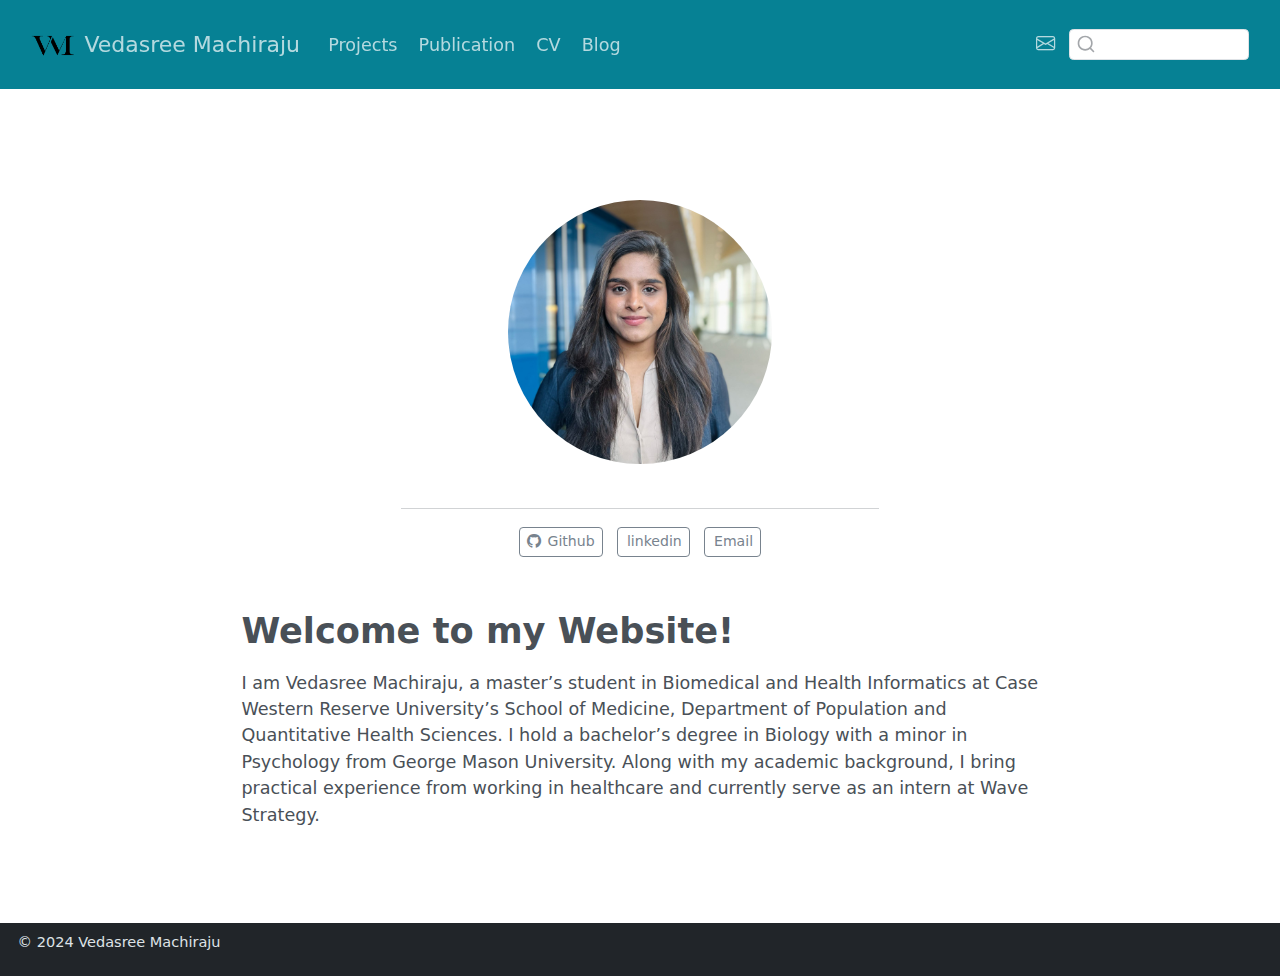
<file: docs/index.html>
<!DOCTYPE html>
<html xmlns="http://www.w3.org/1999/xhtml" lang="en" xml:lang="en"><head>

<meta charset="utf-8">
<meta name="generator" content="quarto-1.5.57">

<meta name="viewport" content="width=device-width, initial-scale=1.0, user-scalable=yes">


<title>Vedasree Machiraju</title>
<style>
code{white-space: pre-wrap;}
span.smallcaps{font-variant: small-caps;}
div.columns{display: flex; gap: min(4vw, 1.5em);}
div.column{flex: auto; overflow-x: auto;}
div.hanging-indent{margin-left: 1.5em; text-indent: -1.5em;}
ul.task-list{list-style: none;}
ul.task-list li input[type="checkbox"] {
  width: 0.8em;
  margin: 0 0.8em 0.2em -1em; /* quarto-specific, see https://github.com/quarto-dev/quarto-cli/issues/4556 */ 
  vertical-align: middle;
}
</style>


<script src="site_libs/quarto-nav/quarto-nav.js"></script>
<script src="site_libs/clipboard/clipboard.min.js"></script>
<script src="site_libs/quarto-search/autocomplete.umd.js"></script>
<script src="site_libs/quarto-search/fuse.min.js"></script>
<script src="site_libs/quarto-search/quarto-search.js"></script>
<meta name="quarto:offset" content="./">
<link href="./img/logo.png" rel="icon" type="image/png">
<script src="site_libs/quarto-html/quarto.js"></script>
<script src="site_libs/quarto-html/popper.min.js"></script>
<script src="site_libs/quarto-html/tippy.umd.min.js"></script>
<link href="site_libs/quarto-html/tippy.css" rel="stylesheet">
<link href="site_libs/quarto-html/quarto-syntax-highlighting.css" rel="stylesheet" id="quarto-text-highlighting-styles">
<script src="site_libs/bootstrap/bootstrap.min.js"></script>
<link href="site_libs/bootstrap/bootstrap-icons.css" rel="stylesheet">
<link href="site_libs/bootstrap/bootstrap.min.css" rel="stylesheet" id="quarto-bootstrap" data-mode="light">
<script id="quarto-search-options" type="application/json">{
  "location": "navbar",
  "copy-button": false,
  "collapse-after": 3,
  "panel-placement": "end",
  "type": "textbox",
  "limit": 50,
  "keyboard-shortcut": [
    "f",
    "/",
    "s"
  ],
  "language": {
    "search-no-results-text": "No results",
    "search-matching-documents-text": "matching documents",
    "search-copy-link-title": "Copy link to search",
    "search-hide-matches-text": "Hide additional matches",
    "search-more-match-text": "more match in this document",
    "search-more-matches-text": "more matches in this document",
    "search-clear-button-title": "Clear",
    "search-text-placeholder": "",
    "search-detached-cancel-button-title": "Cancel",
    "search-submit-button-title": "Submit",
    "search-label": "Search"
  }
}</script>


</head>

<body class="nav-fixed fullcontent">

<div id="quarto-search-results"></div>
  <header id="quarto-header" class="headroom fixed-top">
    <nav class="navbar navbar-expand-lg " data-bs-theme="dark">
      <div class="navbar-container container-fluid">
      <div class="navbar-brand-container mx-auto">
    <a href="./index.html" class="navbar-brand navbar-brand-logo">
    <img src="./img/logo.png" alt="" class="navbar-logo">
    </a>
    <a class="navbar-brand" href="./index.html">
    <span class="navbar-title">Vedasree Machiraju</span>
    </a>
  </div>
            <div id="quarto-search" class="" title="Search"></div>
          <button class="navbar-toggler" type="button" data-bs-toggle="collapse" data-bs-target="#navbarCollapse" aria-controls="navbarCollapse" role="menu" aria-expanded="false" aria-label="Toggle navigation" onclick="if (window.quartoToggleHeadroom) { window.quartoToggleHeadroom(); }">
  <span class="navbar-toggler-icon"></span>
</button>
          <div class="collapse navbar-collapse" id="navbarCollapse">
            <ul class="navbar-nav navbar-nav-scroll me-auto">
  <li class="nav-item">
    <a class="nav-link" href="./projects/index.html"> 
<span class="menu-text">Projects</span></a>
  </li>  
  <li class="nav-item">
    <a class="nav-link" href="./Publication/index.html"> 
<span class="menu-text">Publication</span></a>
  </li>  
  <li class="nav-item">
    <a class="nav-link" href="./cv/index.html"> 
<span class="menu-text">CV</span></a>
  </li>  
  <li class="nav-item">
    <a class="nav-link" href="./blog/index.html"> 
<span class="menu-text">Blog</span></a>
  </li>  
</ul>
            <ul class="navbar-nav navbar-nav-scroll ms-auto">
  <li class="nav-item compact">
    <a class="nav-link" href="https://github.com/vmachira"> <i class="bi bi-Github" role="img">
</i> 
<span class="menu-text"></span></a>
  </li>  
  <li class="nav-item compact">
    <a class="nav-link" href="https://www.linkedin.com/in/vedasree/"> <i class="bi bi-Linkedin" role="img">
</i> 
<span class="menu-text"></span></a>
  </li>  
  <li class="nav-item compact">
    <a class="nav-link" href="mailto:Vedasreemachiraju28@gmail.com"> <i class="bi bi-envelope" role="img" aria-label="email">
</i> 
<span class="menu-text"></span></a>
  </li>  
</ul>
          </div> <!-- /navcollapse -->
            <div class="quarto-navbar-tools">
</div>
      </div> <!-- /container-fluid -->
    </nav>
</header>
<!-- content -->
<div id="quarto-content" class="quarto-container page-columns page-rows-contents page-layout-article page-navbar">
<!-- sidebar -->
<!-- margin-sidebar -->
    
<!-- main -->
<main class="content" id="quarto-document-content">




<div class="quarto-about-jolla">
  <img src="img/Image.jpeg" class="about-image
  round " style="height: 15em; width: 15em;">
 <div id="about-block">
</div> 
  <hr class="about-sep">
   <div class="about-links">
  <a href="https://github.com/vmachira" class="about-link" rel="" target="">
    <i class="bi bi-github"></i>
     <span class="about-link-text">Github</span>
  </a>
  <a href="https://www.linkedin.com/in/vedasree/" class="about-link" rel="" target="">
    <i class="bi bi-Linkedin"></i>
     <span class="about-link-text">linkedin</span>
  </a>
  <a href="mailto:Vedasreemachiraju28@gmail.com" class="about-link" rel="" target="">
    <i class="bi bi-Envelop"></i>
     <span class="about-link-text">Email</span>
  </a>
</div>
</div>

<section id="welcome-to-my-website" class="level1">
<h1>Welcome to my Website!</h1>
<p>I am Vedasree Machiraju, a master’s student in Biomedical and Health Informatics at Case Western Reserve University’s School of Medicine, Department of Population and Quantitative Health Sciences. I hold a bachelor’s degree in Biology with a minor in Psychology from George Mason University. Along with my academic background, I bring practical experience from working in healthcare and currently serve as an intern at Wave Strategy.</p>



</section>

</main> <!-- /main -->
<script id="quarto-html-after-body" type="application/javascript">
window.document.addEventListener("DOMContentLoaded", function (event) {
  const toggleBodyColorMode = (bsSheetEl) => {
    const mode = bsSheetEl.getAttribute("data-mode");
    const bodyEl = window.document.querySelector("body");
    if (mode === "dark") {
      bodyEl.classList.add("quarto-dark");
      bodyEl.classList.remove("quarto-light");
    } else {
      bodyEl.classList.add("quarto-light");
      bodyEl.classList.remove("quarto-dark");
    }
  }
  const toggleBodyColorPrimary = () => {
    const bsSheetEl = window.document.querySelector("link#quarto-bootstrap");
    if (bsSheetEl) {
      toggleBodyColorMode(bsSheetEl);
    }
  }
  toggleBodyColorPrimary();  
  const isCodeAnnotation = (el) => {
    for (const clz of el.classList) {
      if (clz.startsWith('code-annotation-')) {                     
        return true;
      }
    }
    return false;
  }
  const onCopySuccess = function(e) {
    // button target
    const button = e.trigger;
    // don't keep focus
    button.blur();
    // flash "checked"
    button.classList.add('code-copy-button-checked');
    var currentTitle = button.getAttribute("title");
    button.setAttribute("title", "Copied!");
    let tooltip;
    if (window.bootstrap) {
      button.setAttribute("data-bs-toggle", "tooltip");
      button.setAttribute("data-bs-placement", "left");
      button.setAttribute("data-bs-title", "Copied!");
      tooltip = new bootstrap.Tooltip(button, 
        { trigger: "manual", 
          customClass: "code-copy-button-tooltip",
          offset: [0, -8]});
      tooltip.show();    
    }
    setTimeout(function() {
      if (tooltip) {
        tooltip.hide();
        button.removeAttribute("data-bs-title");
        button.removeAttribute("data-bs-toggle");
        button.removeAttribute("data-bs-placement");
      }
      button.setAttribute("title", currentTitle);
      button.classList.remove('code-copy-button-checked');
    }, 1000);
    // clear code selection
    e.clearSelection();
  }
  const getTextToCopy = function(trigger) {
      const codeEl = trigger.previousElementSibling.cloneNode(true);
      for (const childEl of codeEl.children) {
        if (isCodeAnnotation(childEl)) {
          childEl.remove();
        }
      }
      return codeEl.innerText;
  }
  const clipboard = new window.ClipboardJS('.code-copy-button:not([data-in-quarto-modal])', {
    text: getTextToCopy
  });
  clipboard.on('success', onCopySuccess);
  if (window.document.getElementById('quarto-embedded-source-code-modal')) {
    // For code content inside modals, clipBoardJS needs to be initialized with a container option
    // TODO: Check when it could be a function (https://github.com/zenorocha/clipboard.js/issues/860)
    const clipboardModal = new window.ClipboardJS('.code-copy-button[data-in-quarto-modal]', {
      text: getTextToCopy,
      container: window.document.getElementById('quarto-embedded-source-code-modal')
    });
    clipboardModal.on('success', onCopySuccess);
  }
    var localhostRegex = new RegExp(/^(?:http|https):\/\/localhost\:?[0-9]*\//);
    var mailtoRegex = new RegExp(/^mailto:/);
      var filterRegex = new RegExp('/' + window.location.host + '/');
    var isInternal = (href) => {
        return filterRegex.test(href) || localhostRegex.test(href) || mailtoRegex.test(href);
    }
    // Inspect non-navigation links and adorn them if external
 	var links = window.document.querySelectorAll('a[href]:not(.nav-link):not(.navbar-brand):not(.toc-action):not(.sidebar-link):not(.sidebar-item-toggle):not(.pagination-link):not(.no-external):not([aria-hidden]):not(.dropdown-item):not(.quarto-navigation-tool):not(.about-link)');
    for (var i=0; i<links.length; i++) {
      const link = links[i];
      if (!isInternal(link.href)) {
        // undo the damage that might have been done by quarto-nav.js in the case of
        // links that we want to consider external
        if (link.dataset.originalHref !== undefined) {
          link.href = link.dataset.originalHref;
        }
      }
    }
  function tippyHover(el, contentFn, onTriggerFn, onUntriggerFn) {
    const config = {
      allowHTML: true,
      maxWidth: 500,
      delay: 100,
      arrow: false,
      appendTo: function(el) {
          return el.parentElement;
      },
      interactive: true,
      interactiveBorder: 10,
      theme: 'quarto',
      placement: 'bottom-start',
    };
    if (contentFn) {
      config.content = contentFn;
    }
    if (onTriggerFn) {
      config.onTrigger = onTriggerFn;
    }
    if (onUntriggerFn) {
      config.onUntrigger = onUntriggerFn;
    }
    window.tippy(el, config); 
  }
  const noterefs = window.document.querySelectorAll('a[role="doc-noteref"]');
  for (var i=0; i<noterefs.length; i++) {
    const ref = noterefs[i];
    tippyHover(ref, function() {
      // use id or data attribute instead here
      let href = ref.getAttribute('data-footnote-href') || ref.getAttribute('href');
      try { href = new URL(href).hash; } catch {}
      const id = href.replace(/^#\/?/, "");
      const note = window.document.getElementById(id);
      if (note) {
        return note.innerHTML;
      } else {
        return "";
      }
    });
  }
  const xrefs = window.document.querySelectorAll('a.quarto-xref');
  const processXRef = (id, note) => {
    // Strip column container classes
    const stripColumnClz = (el) => {
      el.classList.remove("page-full", "page-columns");
      if (el.children) {
        for (const child of el.children) {
          stripColumnClz(child);
        }
      }
    }
    stripColumnClz(note)
    if (id === null || id.startsWith('sec-')) {
      // Special case sections, only their first couple elements
      const container = document.createElement("div");
      if (note.children && note.children.length > 2) {
        container.appendChild(note.children[0].cloneNode(true));
        for (let i = 1; i < note.children.length; i++) {
          const child = note.children[i];
          if (child.tagName === "P" && child.innerText === "") {
            continue;
          } else {
            container.appendChild(child.cloneNode(true));
            break;
          }
        }
        if (window.Quarto?.typesetMath) {
          window.Quarto.typesetMath(container);
        }
        return container.innerHTML
      } else {
        if (window.Quarto?.typesetMath) {
          window.Quarto.typesetMath(note);
        }
        return note.innerHTML;
      }
    } else {
      // Remove any anchor links if they are present
      const anchorLink = note.querySelector('a.anchorjs-link');
      if (anchorLink) {
        anchorLink.remove();
      }
      if (window.Quarto?.typesetMath) {
        window.Quarto.typesetMath(note);
      }
      // TODO in 1.5, we should make sure this works without a callout special case
      if (note.classList.contains("callout")) {
        return note.outerHTML;
      } else {
        return note.innerHTML;
      }
    }
  }
  for (var i=0; i<xrefs.length; i++) {
    const xref = xrefs[i];
    tippyHover(xref, undefined, function(instance) {
      instance.disable();
      let url = xref.getAttribute('href');
      let hash = undefined; 
      if (url.startsWith('#')) {
        hash = url;
      } else {
        try { hash = new URL(url).hash; } catch {}
      }
      if (hash) {
        const id = hash.replace(/^#\/?/, "");
        const note = window.document.getElementById(id);
        if (note !== null) {
          try {
            const html = processXRef(id, note.cloneNode(true));
            instance.setContent(html);
          } finally {
            instance.enable();
            instance.show();
          }
        } else {
          // See if we can fetch this
          fetch(url.split('#')[0])
          .then(res => res.text())
          .then(html => {
            const parser = new DOMParser();
            const htmlDoc = parser.parseFromString(html, "text/html");
            const note = htmlDoc.getElementById(id);
            if (note !== null) {
              const html = processXRef(id, note);
              instance.setContent(html);
            } 
          }).finally(() => {
            instance.enable();
            instance.show();
          });
        }
      } else {
        // See if we can fetch a full url (with no hash to target)
        // This is a special case and we should probably do some content thinning / targeting
        fetch(url)
        .then(res => res.text())
        .then(html => {
          const parser = new DOMParser();
          const htmlDoc = parser.parseFromString(html, "text/html");
          const note = htmlDoc.querySelector('main.content');
          if (note !== null) {
            // This should only happen for chapter cross references
            // (since there is no id in the URL)
            // remove the first header
            if (note.children.length > 0 && note.children[0].tagName === "HEADER") {
              note.children[0].remove();
            }
            const html = processXRef(null, note);
            instance.setContent(html);
          } 
        }).finally(() => {
          instance.enable();
          instance.show();
        });
      }
    }, function(instance) {
    });
  }
      let selectedAnnoteEl;
      const selectorForAnnotation = ( cell, annotation) => {
        let cellAttr = 'data-code-cell="' + cell + '"';
        let lineAttr = 'data-code-annotation="' +  annotation + '"';
        const selector = 'span[' + cellAttr + '][' + lineAttr + ']';
        return selector;
      }
      const selectCodeLines = (annoteEl) => {
        const doc = window.document;
        const targetCell = annoteEl.getAttribute("data-target-cell");
        const targetAnnotation = annoteEl.getAttribute("data-target-annotation");
        const annoteSpan = window.document.querySelector(selectorForAnnotation(targetCell, targetAnnotation));
        const lines = annoteSpan.getAttribute("data-code-lines").split(",");
        const lineIds = lines.map((line) => {
          return targetCell + "-" + line;
        })
        let top = null;
        let height = null;
        let parent = null;
        if (lineIds.length > 0) {
            //compute the position of the single el (top and bottom and make a div)
            const el = window.document.getElementById(lineIds[0]);
            top = el.offsetTop;
            height = el.offsetHeight;
            parent = el.parentElement.parentElement;
          if (lineIds.length > 1) {
            const lastEl = window.document.getElementById(lineIds[lineIds.length - 1]);
            const bottom = lastEl.offsetTop + lastEl.offsetHeight;
            height = bottom - top;
          }
          if (top !== null && height !== null && parent !== null) {
            // cook up a div (if necessary) and position it 
            let div = window.document.getElementById("code-annotation-line-highlight");
            if (div === null) {
              div = window.document.createElement("div");
              div.setAttribute("id", "code-annotation-line-highlight");
              div.style.position = 'absolute';
              parent.appendChild(div);
            }
            div.style.top = top - 2 + "px";
            div.style.height = height + 4 + "px";
            div.style.left = 0;
            let gutterDiv = window.document.getElementById("code-annotation-line-highlight-gutter");
            if (gutterDiv === null) {
              gutterDiv = window.document.createElement("div");
              gutterDiv.setAttribute("id", "code-annotation-line-highlight-gutter");
              gutterDiv.style.position = 'absolute';
              const codeCell = window.document.getElementById(targetCell);
              const gutter = codeCell.querySelector('.code-annotation-gutter');
              gutter.appendChild(gutterDiv);
            }
            gutterDiv.style.top = top - 2 + "px";
            gutterDiv.style.height = height + 4 + "px";
          }
          selectedAnnoteEl = annoteEl;
        }
      };
      const unselectCodeLines = () => {
        const elementsIds = ["code-annotation-line-highlight", "code-annotation-line-highlight-gutter"];
        elementsIds.forEach((elId) => {
          const div = window.document.getElementById(elId);
          if (div) {
            div.remove();
          }
        });
        selectedAnnoteEl = undefined;
      };
        // Handle positioning of the toggle
    window.addEventListener(
      "resize",
      throttle(() => {
        elRect = undefined;
        if (selectedAnnoteEl) {
          selectCodeLines(selectedAnnoteEl);
        }
      }, 10)
    );
    function throttle(fn, ms) {
    let throttle = false;
    let timer;
      return (...args) => {
        if(!throttle) { // first call gets through
            fn.apply(this, args);
            throttle = true;
        } else { // all the others get throttled
            if(timer) clearTimeout(timer); // cancel #2
            timer = setTimeout(() => {
              fn.apply(this, args);
              timer = throttle = false;
            }, ms);
        }
      };
    }
      // Attach click handler to the DT
      const annoteDls = window.document.querySelectorAll('dt[data-target-cell]');
      for (const annoteDlNode of annoteDls) {
        annoteDlNode.addEventListener('click', (event) => {
          const clickedEl = event.target;
          if (clickedEl !== selectedAnnoteEl) {
            unselectCodeLines();
            const activeEl = window.document.querySelector('dt[data-target-cell].code-annotation-active');
            if (activeEl) {
              activeEl.classList.remove('code-annotation-active');
            }
            selectCodeLines(clickedEl);
            clickedEl.classList.add('code-annotation-active');
          } else {
            // Unselect the line
            unselectCodeLines();
            clickedEl.classList.remove('code-annotation-active');
          }
        });
      }
  const findCites = (el) => {
    const parentEl = el.parentElement;
    if (parentEl) {
      const cites = parentEl.dataset.cites;
      if (cites) {
        return {
          el,
          cites: cites.split(' ')
        };
      } else {
        return findCites(el.parentElement)
      }
    } else {
      return undefined;
    }
  };
  var bibliorefs = window.document.querySelectorAll('a[role="doc-biblioref"]');
  for (var i=0; i<bibliorefs.length; i++) {
    const ref = bibliorefs[i];
    const citeInfo = findCites(ref);
    if (citeInfo) {
      tippyHover(citeInfo.el, function() {
        var popup = window.document.createElement('div');
        citeInfo.cites.forEach(function(cite) {
          var citeDiv = window.document.createElement('div');
          citeDiv.classList.add('hanging-indent');
          citeDiv.classList.add('csl-entry');
          var biblioDiv = window.document.getElementById('ref-' + cite);
          if (biblioDiv) {
            citeDiv.innerHTML = biblioDiv.innerHTML;
          }
          popup.appendChild(citeDiv);
        });
        return popup.innerHTML;
      });
    }
  }
});
</script>
</div> <!-- /content -->
<footer class="footer">
  <div class="nav-footer">
    <div class="nav-footer-left">
<p><span class="faux-block">© 2024 Vedasree Machiraju </span></p>
</div>   
    <div class="nav-footer-center">
<p><span class="faux-block"><a href="https://www.marvinschmitt.com/blog/website-tutorial-quarto/"></a></span></p>
</div>
    <div class="nav-footer-right">
<p><span class="faux-block"><a href="https://github.com/marvinschmitt/quarto-website-template/"></a></span></p>
</div>
  </div>
</footer>




</body></html>
</file>
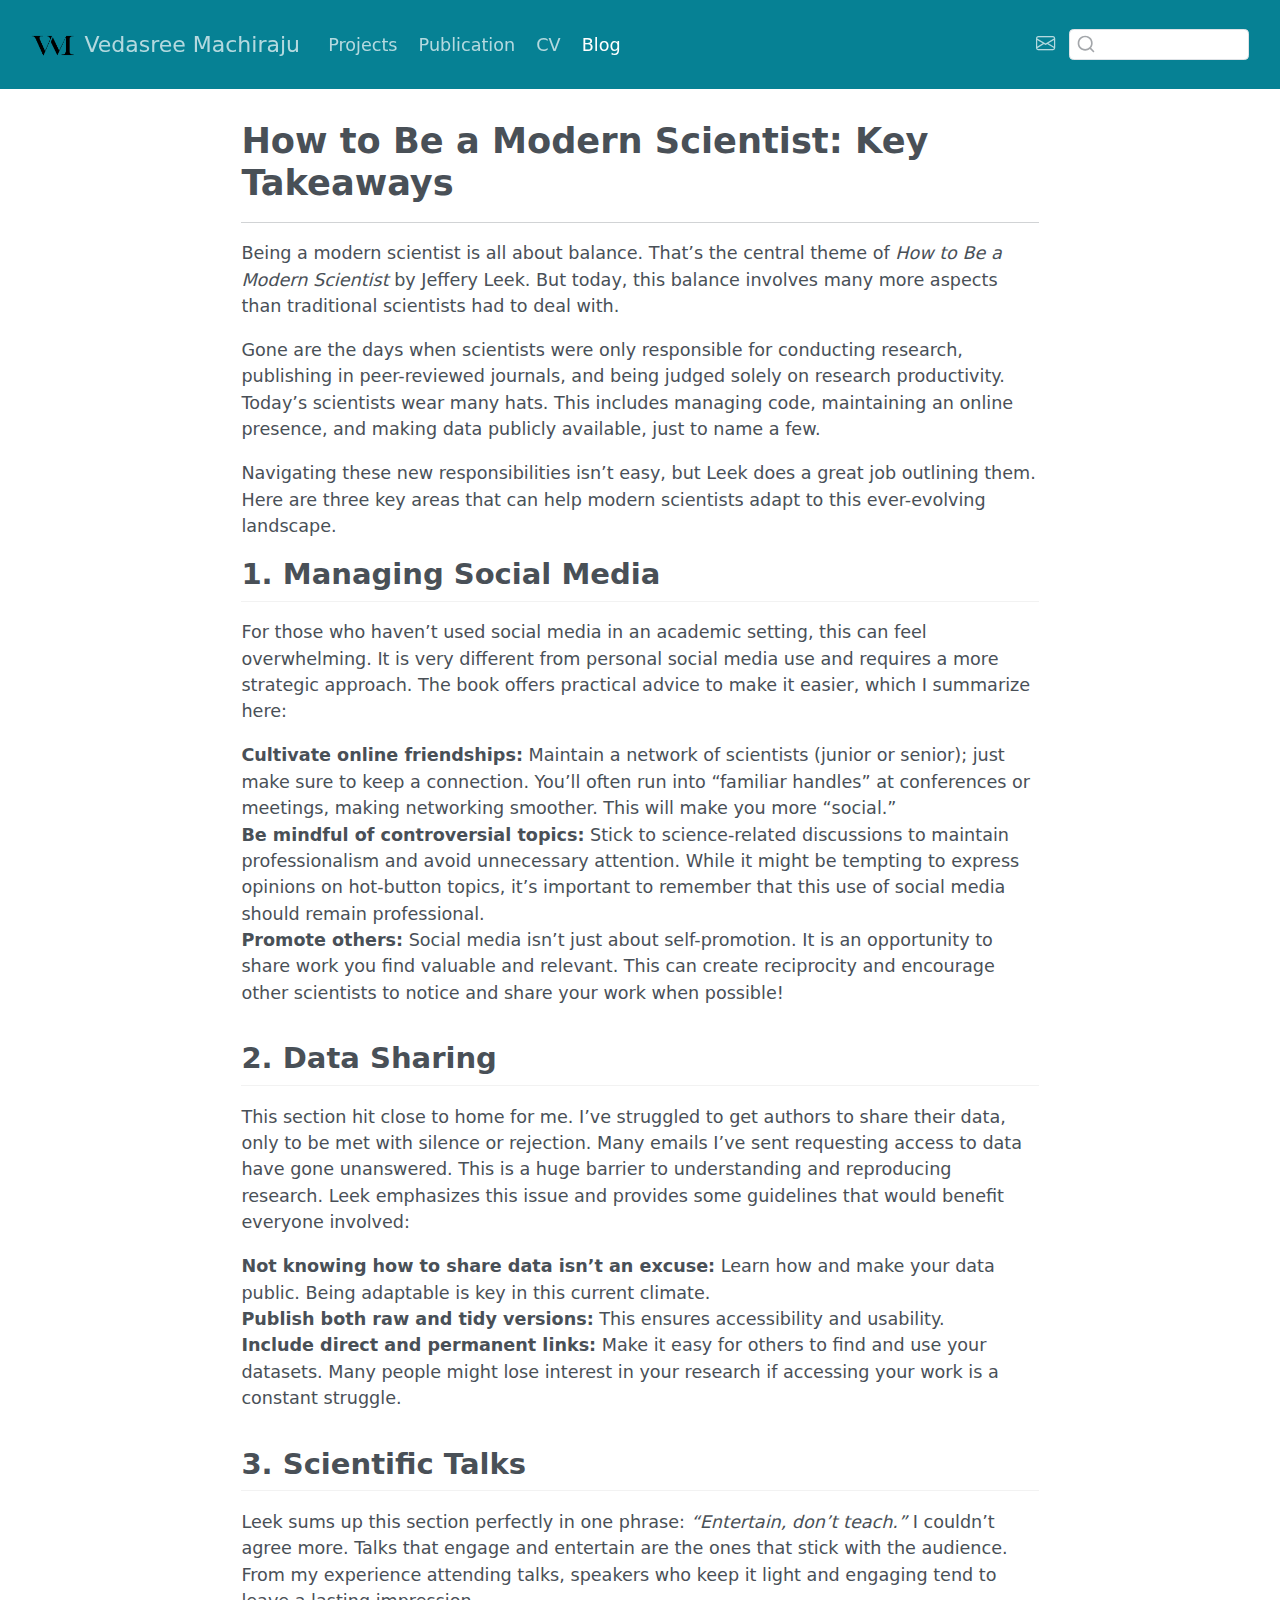
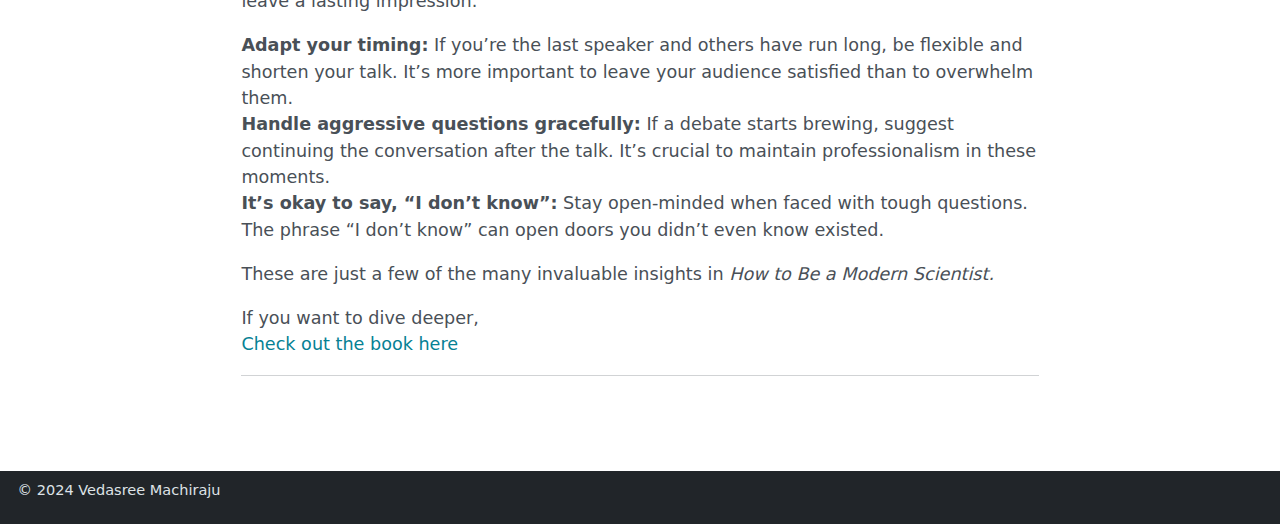
<file: docs/blog/index.html>
<!DOCTYPE html>
<html xmlns="http://www.w3.org/1999/xhtml" lang="en" xml:lang="en"><head>

<meta charset="utf-8">
<meta name="generator" content="quarto-1.5.57">

<meta name="viewport" content="width=device-width, initial-scale=1.0, user-scalable=yes">


<title>How to Be a Modern Scientist: Key Takeaways – Vedasree Machiraju</title>
<style>
code{white-space: pre-wrap;}
span.smallcaps{font-variant: small-caps;}
div.columns{display: flex; gap: min(4vw, 1.5em);}
div.column{flex: auto; overflow-x: auto;}
div.hanging-indent{margin-left: 1.5em; text-indent: -1.5em;}
ul.task-list{list-style: none;}
ul.task-list li input[type="checkbox"] {
  width: 0.8em;
  margin: 0 0.8em 0.2em -1em; /* quarto-specific, see https://github.com/quarto-dev/quarto-cli/issues/4556 */ 
  vertical-align: middle;
}
</style>


<script src="../site_libs/quarto-nav/quarto-nav.js"></script>
<script src="../site_libs/clipboard/clipboard.min.js"></script>
<script src="../site_libs/quarto-search/autocomplete.umd.js"></script>
<script src="../site_libs/quarto-search/fuse.min.js"></script>
<script src="../site_libs/quarto-search/quarto-search.js"></script>
<meta name="quarto:offset" content="../">
<link href="../img/logo.png" rel="icon" type="image/png">
<script src="../site_libs/quarto-html/quarto.js"></script>
<script src="../site_libs/quarto-html/popper.min.js"></script>
<script src="../site_libs/quarto-html/tippy.umd.min.js"></script>
<script src="../site_libs/quarto-html/anchor.min.js"></script>
<link href="../site_libs/quarto-html/tippy.css" rel="stylesheet">
<link href="../site_libs/quarto-html/quarto-syntax-highlighting.css" rel="stylesheet" id="quarto-text-highlighting-styles">
<script src="../site_libs/bootstrap/bootstrap.min.js"></script>
<link href="../site_libs/bootstrap/bootstrap-icons.css" rel="stylesheet">
<link href="../site_libs/bootstrap/bootstrap.min.css" rel="stylesheet" id="quarto-bootstrap" data-mode="light">
<script id="quarto-search-options" type="application/json">{
  "location": "navbar",
  "copy-button": false,
  "collapse-after": 3,
  "panel-placement": "end",
  "type": "textbox",
  "limit": 50,
  "keyboard-shortcut": [
    "f",
    "/",
    "s"
  ],
  "language": {
    "search-no-results-text": "No results",
    "search-matching-documents-text": "matching documents",
    "search-copy-link-title": "Copy link to search",
    "search-hide-matches-text": "Hide additional matches",
    "search-more-match-text": "more match in this document",
    "search-more-matches-text": "more matches in this document",
    "search-clear-button-title": "Clear",
    "search-text-placeholder": "",
    "search-detached-cancel-button-title": "Cancel",
    "search-submit-button-title": "Submit",
    "search-label": "Search"
  }
}</script>


</head>

<body class="nav-fixed fullcontent">

<div id="quarto-search-results"></div>
  <header id="quarto-header" class="headroom fixed-top">
    <nav class="navbar navbar-expand-lg " data-bs-theme="dark">
      <div class="navbar-container container-fluid">
      <div class="navbar-brand-container mx-auto">
    <a href="../index.html" class="navbar-brand navbar-brand-logo">
    <img src="../img/logo.png" alt="" class="navbar-logo">
    </a>
    <a class="navbar-brand" href="../index.html">
    <span class="navbar-title">Vedasree Machiraju</span>
    </a>
  </div>
            <div id="quarto-search" class="" title="Search"></div>
          <button class="navbar-toggler" type="button" data-bs-toggle="collapse" data-bs-target="#navbarCollapse" aria-controls="navbarCollapse" role="menu" aria-expanded="false" aria-label="Toggle navigation" onclick="if (window.quartoToggleHeadroom) { window.quartoToggleHeadroom(); }">
  <span class="navbar-toggler-icon"></span>
</button>
          <div class="collapse navbar-collapse" id="navbarCollapse">
            <ul class="navbar-nav navbar-nav-scroll me-auto">
  <li class="nav-item">
    <a class="nav-link" href="../projects/index.html"> 
<span class="menu-text">Projects</span></a>
  </li>  
  <li class="nav-item">
    <a class="nav-link" href="../Publication/index.html"> 
<span class="menu-text">Publication</span></a>
  </li>  
  <li class="nav-item">
    <a class="nav-link" href="../cv/index.html"> 
<span class="menu-text">CV</span></a>
  </li>  
  <li class="nav-item">
    <a class="nav-link active" href="../blog/index.html" aria-current="page"> 
<span class="menu-text">Blog</span></a>
  </li>  
</ul>
            <ul class="navbar-nav navbar-nav-scroll ms-auto">
  <li class="nav-item compact">
    <a class="nav-link" href="https://github.com/vmachira"> <i class="bi bi-Github" role="img">
</i> 
<span class="menu-text"></span></a>
  </li>  
  <li class="nav-item compact">
    <a class="nav-link" href="https://www.linkedin.com/in/vedasree/"> <i class="bi bi-Linkedin" role="img">
</i> 
<span class="menu-text"></span></a>
  </li>  
  <li class="nav-item compact">
    <a class="nav-link" href="mailto:Vedasreemachiraju28@gmail.com"> <i class="bi bi-envelope" role="img" aria-label="email">
</i> 
<span class="menu-text"></span></a>
  </li>  
</ul>
          </div> <!-- /navcollapse -->
            <div class="quarto-navbar-tools">
</div>
      </div> <!-- /container-fluid -->
    </nav>
</header>
<!-- content -->
<div id="quarto-content" class="quarto-container page-columns page-rows-contents page-layout-article page-navbar">
<!-- sidebar -->
<!-- margin-sidebar -->
    
<!-- main -->
<main class="content" id="quarto-document-content">

<header id="title-block-header" class="quarto-title-block default">
<div class="quarto-title">
<h1 class="title">How to Be a Modern Scientist: Key Takeaways</h1>
</div>



<div class="quarto-title-meta">

    
  
    
  </div>
  


</header>


<hr>
<p>Being a modern scientist is all about balance. That’s the central theme of <em>How to Be a Modern Scientist</em> by Jeffery Leek. But today, this balance involves many more aspects than traditional scientists had to deal with.</p>
<p>Gone are the days when scientists were only responsible for conducting research, publishing in peer-reviewed journals, and being judged solely on research productivity. Today’s scientists wear many hats. This includes managing code, maintaining an online presence, and making data publicly available, just to name a few.</p>
<p>Navigating these new responsibilities isn’t easy, but Leek does a great job outlining them. Here are three key areas that can help modern scientists adapt to this ever-evolving landscape.</p>
<section id="managing-social-media" class="level2">
<h2 class="anchored" data-anchor-id="managing-social-media">1. Managing Social Media</h2>
<p>For those who haven’t used social media in an academic setting, this can feel overwhelming. It is very different from personal social media use and requires a more strategic approach. The book offers practical advice to make it easier, which I summarize here:</p>
<p><strong>Cultivate online friendships:</strong> Maintain a network of scientists (junior or senior); just make sure to keep a connection. You’ll often run into “familiar handles” at conferences or meetings, making networking smoother. This will make you more “social.”<br>
<strong>Be mindful of controversial topics:</strong> Stick to science-related discussions to maintain professionalism and avoid unnecessary attention. While it might be tempting to express opinions on hot-button topics, it’s important to remember that this use of social media should remain professional.<br>
<strong>Promote others:</strong> Social media isn’t just about self-promotion. It is an opportunity to share work you find valuable and relevant. This can create reciprocity and encourage other scientists to notice and share your work when possible!</p>
</section>
<section id="data-sharing" class="level2">
<h2 class="anchored" data-anchor-id="data-sharing">2. Data Sharing</h2>
<p>This section hit close to home for me. I’ve struggled to get authors to share their data, only to be met with silence or rejection. Many emails I’ve sent requesting access to data have gone unanswered. This is a huge barrier to understanding and reproducing research. Leek emphasizes this issue and provides some guidelines that would benefit everyone involved:</p>
<p><strong>Not knowing how to share data isn’t an excuse:</strong> Learn how and make your data public. Being adaptable is key in this current climate.<br>
<strong>Publish both raw and tidy versions:</strong> This ensures accessibility and usability.<br>
<strong>Include direct and permanent links:</strong> Make it easy for others to find and use your datasets. Many people might lose interest in your research if accessing your work is a constant struggle.</p>
</section>
<section id="scientific-talks" class="level2">
<h2 class="anchored" data-anchor-id="scientific-talks">3. Scientific Talks</h2>
<p>Leek sums up this section perfectly in one phrase: <em>“Entertain, don’t teach.”</em> I couldn’t agree more. Talks that engage and entertain are the ones that stick with the audience. From my experience attending talks, speakers who keep it light and engaging tend to leave a lasting impression.</p>
<p><strong>Adapt your timing:</strong> If you’re the last speaker and others have run long, be flexible and shorten your talk. It’s more important to leave your audience satisfied than to overwhelm them.<br>
<strong>Handle aggressive questions gracefully:</strong> If a debate starts brewing, suggest continuing the conversation after the talk. It’s crucial to maintain professionalism in these moments.<br>
<strong>It’s okay to say, “I don’t know”:</strong> Stay open-minded when faced with tough questions. The phrase “I don’t know” can open doors you didn’t even know existed.</p>
<p>These are just a few of the many invaluable insights in <em>How to Be a Modern Scientist.</em></p>
<p>If you want to dive deeper,<br>
<a href="https://leanpub.com/modernscientist">Check out the book here</a></p>
<hr>


</section>

</main> <!-- /main -->
<script id="quarto-html-after-body" type="application/javascript">
window.document.addEventListener("DOMContentLoaded", function (event) {
  const toggleBodyColorMode = (bsSheetEl) => {
    const mode = bsSheetEl.getAttribute("data-mode");
    const bodyEl = window.document.querySelector("body");
    if (mode === "dark") {
      bodyEl.classList.add("quarto-dark");
      bodyEl.classList.remove("quarto-light");
    } else {
      bodyEl.classList.add("quarto-light");
      bodyEl.classList.remove("quarto-dark");
    }
  }
  const toggleBodyColorPrimary = () => {
    const bsSheetEl = window.document.querySelector("link#quarto-bootstrap");
    if (bsSheetEl) {
      toggleBodyColorMode(bsSheetEl);
    }
  }
  toggleBodyColorPrimary();  
  const icon = "";
  const anchorJS = new window.AnchorJS();
  anchorJS.options = {
    placement: 'right',
    icon: icon
  };
  anchorJS.add('.anchored');
  const isCodeAnnotation = (el) => {
    for (const clz of el.classList) {
      if (clz.startsWith('code-annotation-')) {                     
        return true;
      }
    }
    return false;
  }
  const onCopySuccess = function(e) {
    // button target
    const button = e.trigger;
    // don't keep focus
    button.blur();
    // flash "checked"
    button.classList.add('code-copy-button-checked');
    var currentTitle = button.getAttribute("title");
    button.setAttribute("title", "Copied!");
    let tooltip;
    if (window.bootstrap) {
      button.setAttribute("data-bs-toggle", "tooltip");
      button.setAttribute("data-bs-placement", "left");
      button.setAttribute("data-bs-title", "Copied!");
      tooltip = new bootstrap.Tooltip(button, 
        { trigger: "manual", 
          customClass: "code-copy-button-tooltip",
          offset: [0, -8]});
      tooltip.show();    
    }
    setTimeout(function() {
      if (tooltip) {
        tooltip.hide();
        button.removeAttribute("data-bs-title");
        button.removeAttribute("data-bs-toggle");
        button.removeAttribute("data-bs-placement");
      }
      button.setAttribute("title", currentTitle);
      button.classList.remove('code-copy-button-checked');
    }, 1000);
    // clear code selection
    e.clearSelection();
  }
  const getTextToCopy = function(trigger) {
      const codeEl = trigger.previousElementSibling.cloneNode(true);
      for (const childEl of codeEl.children) {
        if (isCodeAnnotation(childEl)) {
          childEl.remove();
        }
      }
      return codeEl.innerText;
  }
  const clipboard = new window.ClipboardJS('.code-copy-button:not([data-in-quarto-modal])', {
    text: getTextToCopy
  });
  clipboard.on('success', onCopySuccess);
  if (window.document.getElementById('quarto-embedded-source-code-modal')) {
    // For code content inside modals, clipBoardJS needs to be initialized with a container option
    // TODO: Check when it could be a function (https://github.com/zenorocha/clipboard.js/issues/860)
    const clipboardModal = new window.ClipboardJS('.code-copy-button[data-in-quarto-modal]', {
      text: getTextToCopy,
      container: window.document.getElementById('quarto-embedded-source-code-modal')
    });
    clipboardModal.on('success', onCopySuccess);
  }
    var localhostRegex = new RegExp(/^(?:http|https):\/\/localhost\:?[0-9]*\//);
    var mailtoRegex = new RegExp(/^mailto:/);
      var filterRegex = new RegExp('/' + window.location.host + '/');
    var isInternal = (href) => {
        return filterRegex.test(href) || localhostRegex.test(href) || mailtoRegex.test(href);
    }
    // Inspect non-navigation links and adorn them if external
 	var links = window.document.querySelectorAll('a[href]:not(.nav-link):not(.navbar-brand):not(.toc-action):not(.sidebar-link):not(.sidebar-item-toggle):not(.pagination-link):not(.no-external):not([aria-hidden]):not(.dropdown-item):not(.quarto-navigation-tool):not(.about-link)');
    for (var i=0; i<links.length; i++) {
      const link = links[i];
      if (!isInternal(link.href)) {
        // undo the damage that might have been done by quarto-nav.js in the case of
        // links that we want to consider external
        if (link.dataset.originalHref !== undefined) {
          link.href = link.dataset.originalHref;
        }
      }
    }
  function tippyHover(el, contentFn, onTriggerFn, onUntriggerFn) {
    const config = {
      allowHTML: true,
      maxWidth: 500,
      delay: 100,
      arrow: false,
      appendTo: function(el) {
          return el.parentElement;
      },
      interactive: true,
      interactiveBorder: 10,
      theme: 'quarto',
      placement: 'bottom-start',
    };
    if (contentFn) {
      config.content = contentFn;
    }
    if (onTriggerFn) {
      config.onTrigger = onTriggerFn;
    }
    if (onUntriggerFn) {
      config.onUntrigger = onUntriggerFn;
    }
    window.tippy(el, config); 
  }
  const noterefs = window.document.querySelectorAll('a[role="doc-noteref"]');
  for (var i=0; i<noterefs.length; i++) {
    const ref = noterefs[i];
    tippyHover(ref, function() {
      // use id or data attribute instead here
      let href = ref.getAttribute('data-footnote-href') || ref.getAttribute('href');
      try { href = new URL(href).hash; } catch {}
      const id = href.replace(/^#\/?/, "");
      const note = window.document.getElementById(id);
      if (note) {
        return note.innerHTML;
      } else {
        return "";
      }
    });
  }
  const xrefs = window.document.querySelectorAll('a.quarto-xref');
  const processXRef = (id, note) => {
    // Strip column container classes
    const stripColumnClz = (el) => {
      el.classList.remove("page-full", "page-columns");
      if (el.children) {
        for (const child of el.children) {
          stripColumnClz(child);
        }
      }
    }
    stripColumnClz(note)
    if (id === null || id.startsWith('sec-')) {
      // Special case sections, only their first couple elements
      const container = document.createElement("div");
      if (note.children && note.children.length > 2) {
        container.appendChild(note.children[0].cloneNode(true));
        for (let i = 1; i < note.children.length; i++) {
          const child = note.children[i];
          if (child.tagName === "P" && child.innerText === "") {
            continue;
          } else {
            container.appendChild(child.cloneNode(true));
            break;
          }
        }
        if (window.Quarto?.typesetMath) {
          window.Quarto.typesetMath(container);
        }
        return container.innerHTML
      } else {
        if (window.Quarto?.typesetMath) {
          window.Quarto.typesetMath(note);
        }
        return note.innerHTML;
      }
    } else {
      // Remove any anchor links if they are present
      const anchorLink = note.querySelector('a.anchorjs-link');
      if (anchorLink) {
        anchorLink.remove();
      }
      if (window.Quarto?.typesetMath) {
        window.Quarto.typesetMath(note);
      }
      // TODO in 1.5, we should make sure this works without a callout special case
      if (note.classList.contains("callout")) {
        return note.outerHTML;
      } else {
        return note.innerHTML;
      }
    }
  }
  for (var i=0; i<xrefs.length; i++) {
    const xref = xrefs[i];
    tippyHover(xref, undefined, function(instance) {
      instance.disable();
      let url = xref.getAttribute('href');
      let hash = undefined; 
      if (url.startsWith('#')) {
        hash = url;
      } else {
        try { hash = new URL(url).hash; } catch {}
      }
      if (hash) {
        const id = hash.replace(/^#\/?/, "");
        const note = window.document.getElementById(id);
        if (note !== null) {
          try {
            const html = processXRef(id, note.cloneNode(true));
            instance.setContent(html);
          } finally {
            instance.enable();
            instance.show();
          }
        } else {
          // See if we can fetch this
          fetch(url.split('#')[0])
          .then(res => res.text())
          .then(html => {
            const parser = new DOMParser();
            const htmlDoc = parser.parseFromString(html, "text/html");
            const note = htmlDoc.getElementById(id);
            if (note !== null) {
              const html = processXRef(id, note);
              instance.setContent(html);
            } 
          }).finally(() => {
            instance.enable();
            instance.show();
          });
        }
      } else {
        // See if we can fetch a full url (with no hash to target)
        // This is a special case and we should probably do some content thinning / targeting
        fetch(url)
        .then(res => res.text())
        .then(html => {
          const parser = new DOMParser();
          const htmlDoc = parser.parseFromString(html, "text/html");
          const note = htmlDoc.querySelector('main.content');
          if (note !== null) {
            // This should only happen for chapter cross references
            // (since there is no id in the URL)
            // remove the first header
            if (note.children.length > 0 && note.children[0].tagName === "HEADER") {
              note.children[0].remove();
            }
            const html = processXRef(null, note);
            instance.setContent(html);
          } 
        }).finally(() => {
          instance.enable();
          instance.show();
        });
      }
    }, function(instance) {
    });
  }
      let selectedAnnoteEl;
      const selectorForAnnotation = ( cell, annotation) => {
        let cellAttr = 'data-code-cell="' + cell + '"';
        let lineAttr = 'data-code-annotation="' +  annotation + '"';
        const selector = 'span[' + cellAttr + '][' + lineAttr + ']';
        return selector;
      }
      const selectCodeLines = (annoteEl) => {
        const doc = window.document;
        const targetCell = annoteEl.getAttribute("data-target-cell");
        const targetAnnotation = annoteEl.getAttribute("data-target-annotation");
        const annoteSpan = window.document.querySelector(selectorForAnnotation(targetCell, targetAnnotation));
        const lines = annoteSpan.getAttribute("data-code-lines").split(",");
        const lineIds = lines.map((line) => {
          return targetCell + "-" + line;
        })
        let top = null;
        let height = null;
        let parent = null;
        if (lineIds.length > 0) {
            //compute the position of the single el (top and bottom and make a div)
            const el = window.document.getElementById(lineIds[0]);
            top = el.offsetTop;
            height = el.offsetHeight;
            parent = el.parentElement.parentElement;
          if (lineIds.length > 1) {
            const lastEl = window.document.getElementById(lineIds[lineIds.length - 1]);
            const bottom = lastEl.offsetTop + lastEl.offsetHeight;
            height = bottom - top;
          }
          if (top !== null && height !== null && parent !== null) {
            // cook up a div (if necessary) and position it 
            let div = window.document.getElementById("code-annotation-line-highlight");
            if (div === null) {
              div = window.document.createElement("div");
              div.setAttribute("id", "code-annotation-line-highlight");
              div.style.position = 'absolute';
              parent.appendChild(div);
            }
            div.style.top = top - 2 + "px";
            div.style.height = height + 4 + "px";
            div.style.left = 0;
            let gutterDiv = window.document.getElementById("code-annotation-line-highlight-gutter");
            if (gutterDiv === null) {
              gutterDiv = window.document.createElement("div");
              gutterDiv.setAttribute("id", "code-annotation-line-highlight-gutter");
              gutterDiv.style.position = 'absolute';
              const codeCell = window.document.getElementById(targetCell);
              const gutter = codeCell.querySelector('.code-annotation-gutter');
              gutter.appendChild(gutterDiv);
            }
            gutterDiv.style.top = top - 2 + "px";
            gutterDiv.style.height = height + 4 + "px";
          }
          selectedAnnoteEl = annoteEl;
        }
      };
      const unselectCodeLines = () => {
        const elementsIds = ["code-annotation-line-highlight", "code-annotation-line-highlight-gutter"];
        elementsIds.forEach((elId) => {
          const div = window.document.getElementById(elId);
          if (div) {
            div.remove();
          }
        });
        selectedAnnoteEl = undefined;
      };
        // Handle positioning of the toggle
    window.addEventListener(
      "resize",
      throttle(() => {
        elRect = undefined;
        if (selectedAnnoteEl) {
          selectCodeLines(selectedAnnoteEl);
        }
      }, 10)
    );
    function throttle(fn, ms) {
    let throttle = false;
    let timer;
      return (...args) => {
        if(!throttle) { // first call gets through
            fn.apply(this, args);
            throttle = true;
        } else { // all the others get throttled
            if(timer) clearTimeout(timer); // cancel #2
            timer = setTimeout(() => {
              fn.apply(this, args);
              timer = throttle = false;
            }, ms);
        }
      };
    }
      // Attach click handler to the DT
      const annoteDls = window.document.querySelectorAll('dt[data-target-cell]');
      for (const annoteDlNode of annoteDls) {
        annoteDlNode.addEventListener('click', (event) => {
          const clickedEl = event.target;
          if (clickedEl !== selectedAnnoteEl) {
            unselectCodeLines();
            const activeEl = window.document.querySelector('dt[data-target-cell].code-annotation-active');
            if (activeEl) {
              activeEl.classList.remove('code-annotation-active');
            }
            selectCodeLines(clickedEl);
            clickedEl.classList.add('code-annotation-active');
          } else {
            // Unselect the line
            unselectCodeLines();
            clickedEl.classList.remove('code-annotation-active');
          }
        });
      }
  const findCites = (el) => {
    const parentEl = el.parentElement;
    if (parentEl) {
      const cites = parentEl.dataset.cites;
      if (cites) {
        return {
          el,
          cites: cites.split(' ')
        };
      } else {
        return findCites(el.parentElement)
      }
    } else {
      return undefined;
    }
  };
  var bibliorefs = window.document.querySelectorAll('a[role="doc-biblioref"]');
  for (var i=0; i<bibliorefs.length; i++) {
    const ref = bibliorefs[i];
    const citeInfo = findCites(ref);
    if (citeInfo) {
      tippyHover(citeInfo.el, function() {
        var popup = window.document.createElement('div');
        citeInfo.cites.forEach(function(cite) {
          var citeDiv = window.document.createElement('div');
          citeDiv.classList.add('hanging-indent');
          citeDiv.classList.add('csl-entry');
          var biblioDiv = window.document.getElementById('ref-' + cite);
          if (biblioDiv) {
            citeDiv.innerHTML = biblioDiv.innerHTML;
          }
          popup.appendChild(citeDiv);
        });
        return popup.innerHTML;
      });
    }
  }
});
</script>
</div> <!-- /content -->
<footer class="footer">
  <div class="nav-footer">
    <div class="nav-footer-left">
<p><span class="faux-block">© 2024 Vedasree Machiraju </span></p>
</div>   
    <div class="nav-footer-center">
<p><span class="faux-block"><a href="https://www.marvinschmitt.com/blog/website-tutorial-quarto/"></a></span></p>
</div>
    <div class="nav-footer-right">
<p><span class="faux-block"><a href="https://github.com/marvinschmitt/quarto-website-template/"></a></span></p>
</div>
  </div>
</footer>




</body></html>
</file>
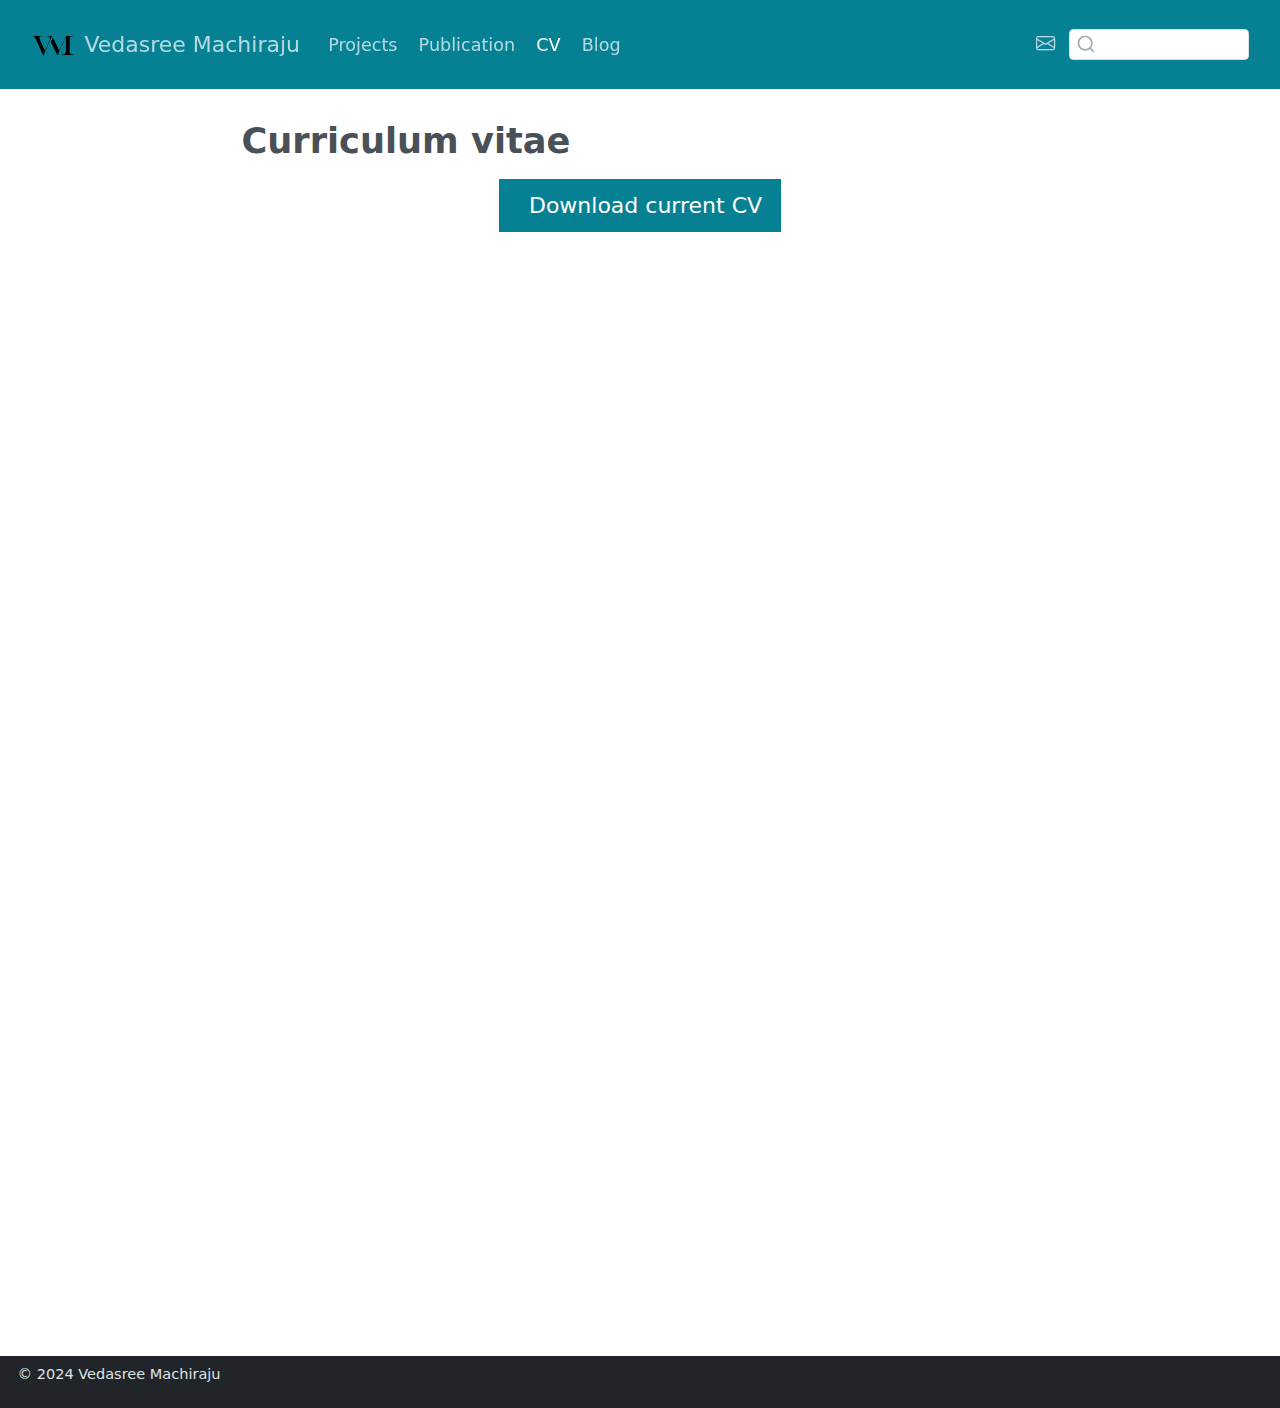
<file: docs/cv/index.html>
<!DOCTYPE html>
<html xmlns="http://www.w3.org/1999/xhtml" lang="en" xml:lang="en"><head>

<meta charset="utf-8">
<meta name="generator" content="quarto-1.5.57">

<meta name="viewport" content="width=device-width, initial-scale=1.0, user-scalable=yes">


<title>Curriculum vitae – Vedasree Machiraju</title>
<style>
code{white-space: pre-wrap;}
span.smallcaps{font-variant: small-caps;}
div.columns{display: flex; gap: min(4vw, 1.5em);}
div.column{flex: auto; overflow-x: auto;}
div.hanging-indent{margin-left: 1.5em; text-indent: -1.5em;}
ul.task-list{list-style: none;}
ul.task-list li input[type="checkbox"] {
  width: 0.8em;
  margin: 0 0.8em 0.2em -1em; /* quarto-specific, see https://github.com/quarto-dev/quarto-cli/issues/4556 */ 
  vertical-align: middle;
}
</style>


<script src="../site_libs/quarto-nav/quarto-nav.js"></script>
<script src="../site_libs/clipboard/clipboard.min.js"></script>
<script src="../site_libs/quarto-search/autocomplete.umd.js"></script>
<script src="../site_libs/quarto-search/fuse.min.js"></script>
<script src="../site_libs/quarto-search/quarto-search.js"></script>
<meta name="quarto:offset" content="../">
<link href="../img/logo.png" rel="icon" type="image/png">
<script src="../site_libs/quarto-html/quarto.js"></script>
<script src="../site_libs/quarto-html/popper.min.js"></script>
<script src="../site_libs/quarto-html/tippy.umd.min.js"></script>
<script src="../site_libs/quarto-html/anchor.min.js"></script>
<link href="../site_libs/quarto-html/tippy.css" rel="stylesheet">
<link href="../site_libs/quarto-html/quarto-syntax-highlighting.css" rel="stylesheet" id="quarto-text-highlighting-styles">
<script src="../site_libs/bootstrap/bootstrap.min.js"></script>
<link href="../site_libs/bootstrap/bootstrap-icons.css" rel="stylesheet">
<link href="../site_libs/bootstrap/bootstrap.min.css" rel="stylesheet" id="quarto-bootstrap" data-mode="light">
<script id="quarto-search-options" type="application/json">{
  "location": "navbar",
  "copy-button": false,
  "collapse-after": 3,
  "panel-placement": "end",
  "type": "textbox",
  "limit": 50,
  "keyboard-shortcut": [
    "f",
    "/",
    "s"
  ],
  "language": {
    "search-no-results-text": "No results",
    "search-matching-documents-text": "matching documents",
    "search-copy-link-title": "Copy link to search",
    "search-hide-matches-text": "Hide additional matches",
    "search-more-match-text": "more match in this document",
    "search-more-matches-text": "more matches in this document",
    "search-clear-button-title": "Clear",
    "search-text-placeholder": "",
    "search-detached-cancel-button-title": "Cancel",
    "search-submit-button-title": "Submit",
    "search-label": "Search"
  }
}</script>


</head>

<body class="nav-fixed fullcontent">

<div id="quarto-search-results"></div>
  <header id="quarto-header" class="headroom fixed-top">
    <nav class="navbar navbar-expand-lg " data-bs-theme="dark">
      <div class="navbar-container container-fluid">
      <div class="navbar-brand-container mx-auto">
    <a href="../index.html" class="navbar-brand navbar-brand-logo">
    <img src="../img/logo.png" alt="" class="navbar-logo">
    </a>
    <a class="navbar-brand" href="../index.html">
    <span class="navbar-title">Vedasree Machiraju</span>
    </a>
  </div>
            <div id="quarto-search" class="" title="Search"></div>
          <button class="navbar-toggler" type="button" data-bs-toggle="collapse" data-bs-target="#navbarCollapse" aria-controls="navbarCollapse" role="menu" aria-expanded="false" aria-label="Toggle navigation" onclick="if (window.quartoToggleHeadroom) { window.quartoToggleHeadroom(); }">
  <span class="navbar-toggler-icon"></span>
</button>
          <div class="collapse navbar-collapse" id="navbarCollapse">
            <ul class="navbar-nav navbar-nav-scroll me-auto">
  <li class="nav-item">
    <a class="nav-link" href="../projects/index.html"> 
<span class="menu-text">Projects</span></a>
  </li>  
  <li class="nav-item">
    <a class="nav-link" href="../Publication/index.html"> 
<span class="menu-text">Publication</span></a>
  </li>  
  <li class="nav-item">
    <a class="nav-link active" href="../cv/index.html" aria-current="page"> 
<span class="menu-text">CV</span></a>
  </li>  
  <li class="nav-item">
    <a class="nav-link" href="../blog/index.html"> 
<span class="menu-text">Blog</span></a>
  </li>  
</ul>
            <ul class="navbar-nav navbar-nav-scroll ms-auto">
  <li class="nav-item compact">
    <a class="nav-link" href="https://github.com/vmachira"> <i class="bi bi-Github" role="img">
</i> 
<span class="menu-text"></span></a>
  </li>  
  <li class="nav-item compact">
    <a class="nav-link" href="https://www.linkedin.com/in/vedasree/"> <i class="bi bi-Linkedin" role="img">
</i> 
<span class="menu-text"></span></a>
  </li>  
  <li class="nav-item compact">
    <a class="nav-link" href="mailto:Vedasreemachiraju28@gmail.com"> <i class="bi bi-envelope" role="img" aria-label="email">
</i> 
<span class="menu-text"></span></a>
  </li>  
</ul>
          </div> <!-- /navcollapse -->
            <div class="quarto-navbar-tools">
</div>
      </div> <!-- /container-fluid -->
    </nav>
</header>
<!-- content -->
<div id="quarto-content" class="quarto-container page-columns page-rows-contents page-layout-article page-navbar">
<!-- sidebar -->
<!-- margin-sidebar -->
    
<!-- main -->
<main class="content" id="quarto-document-content">

<header id="title-block-header" class="quarto-title-block default">
<div class="quarto-title">
<h1 class="title">Curriculum vitae</h1>
</div>



<div class="quarto-title-meta">

    
  
    
  </div>
  


</header>


<div class="cell">
<style type="text/css">
.embed-container {
    position: relative;
    padding-bottom: 129%;
    height: 0;
    overflow: hidden;
    max-width: 100%;
}
.embed-container iframe,
.embed-container object,
.embed-container embed {
    position: absolute;
    top: 0;
    left: 0;
    width: 100%;
    height: 100%;
}
</style>
</div>
<p class="text-center">
  <a class="btn btn-primary btn-lg cv-download" href="Resume2024S.pdf" target="_blank">
    <i class="fa-solid fa-file-arrow-down"></i> Download current CV
  </a>
</p>
<div class="embed-container">
  <iframe src="Resume2024S.pdf#toolbar=0" style="border: 0.5px;width: 100%;"></iframe>
</div>



</main> <!-- /main -->
<script id="quarto-html-after-body" type="application/javascript">
window.document.addEventListener("DOMContentLoaded", function (event) {
  const toggleBodyColorMode = (bsSheetEl) => {
    const mode = bsSheetEl.getAttribute("data-mode");
    const bodyEl = window.document.querySelector("body");
    if (mode === "dark") {
      bodyEl.classList.add("quarto-dark");
      bodyEl.classList.remove("quarto-light");
    } else {
      bodyEl.classList.add("quarto-light");
      bodyEl.classList.remove("quarto-dark");
    }
  }
  const toggleBodyColorPrimary = () => {
    const bsSheetEl = window.document.querySelector("link#quarto-bootstrap");
    if (bsSheetEl) {
      toggleBodyColorMode(bsSheetEl);
    }
  }
  toggleBodyColorPrimary();  
  const icon = "";
  const anchorJS = new window.AnchorJS();
  anchorJS.options = {
    placement: 'right',
    icon: icon
  };
  anchorJS.add('.anchored');
  const isCodeAnnotation = (el) => {
    for (const clz of el.classList) {
      if (clz.startsWith('code-annotation-')) {                     
        return true;
      }
    }
    return false;
  }
  const onCopySuccess = function(e) {
    // button target
    const button = e.trigger;
    // don't keep focus
    button.blur();
    // flash "checked"
    button.classList.add('code-copy-button-checked');
    var currentTitle = button.getAttribute("title");
    button.setAttribute("title", "Copied!");
    let tooltip;
    if (window.bootstrap) {
      button.setAttribute("data-bs-toggle", "tooltip");
      button.setAttribute("data-bs-placement", "left");
      button.setAttribute("data-bs-title", "Copied!");
      tooltip = new bootstrap.Tooltip(button, 
        { trigger: "manual", 
          customClass: "code-copy-button-tooltip",
          offset: [0, -8]});
      tooltip.show();    
    }
    setTimeout(function() {
      if (tooltip) {
        tooltip.hide();
        button.removeAttribute("data-bs-title");
        button.removeAttribute("data-bs-toggle");
        button.removeAttribute("data-bs-placement");
      }
      button.setAttribute("title", currentTitle);
      button.classList.remove('code-copy-button-checked');
    }, 1000);
    // clear code selection
    e.clearSelection();
  }
  const getTextToCopy = function(trigger) {
      const codeEl = trigger.previousElementSibling.cloneNode(true);
      for (const childEl of codeEl.children) {
        if (isCodeAnnotation(childEl)) {
          childEl.remove();
        }
      }
      return codeEl.innerText;
  }
  const clipboard = new window.ClipboardJS('.code-copy-button:not([data-in-quarto-modal])', {
    text: getTextToCopy
  });
  clipboard.on('success', onCopySuccess);
  if (window.document.getElementById('quarto-embedded-source-code-modal')) {
    // For code content inside modals, clipBoardJS needs to be initialized with a container option
    // TODO: Check when it could be a function (https://github.com/zenorocha/clipboard.js/issues/860)
    const clipboardModal = new window.ClipboardJS('.code-copy-button[data-in-quarto-modal]', {
      text: getTextToCopy,
      container: window.document.getElementById('quarto-embedded-source-code-modal')
    });
    clipboardModal.on('success', onCopySuccess);
  }
    var localhostRegex = new RegExp(/^(?:http|https):\/\/localhost\:?[0-9]*\//);
    var mailtoRegex = new RegExp(/^mailto:/);
      var filterRegex = new RegExp('/' + window.location.host + '/');
    var isInternal = (href) => {
        return filterRegex.test(href) || localhostRegex.test(href) || mailtoRegex.test(href);
    }
    // Inspect non-navigation links and adorn them if external
 	var links = window.document.querySelectorAll('a[href]:not(.nav-link):not(.navbar-brand):not(.toc-action):not(.sidebar-link):not(.sidebar-item-toggle):not(.pagination-link):not(.no-external):not([aria-hidden]):not(.dropdown-item):not(.quarto-navigation-tool):not(.about-link)');
    for (var i=0; i<links.length; i++) {
      const link = links[i];
      if (!isInternal(link.href)) {
        // undo the damage that might have been done by quarto-nav.js in the case of
        // links that we want to consider external
        if (link.dataset.originalHref !== undefined) {
          link.href = link.dataset.originalHref;
        }
      }
    }
  function tippyHover(el, contentFn, onTriggerFn, onUntriggerFn) {
    const config = {
      allowHTML: true,
      maxWidth: 500,
      delay: 100,
      arrow: false,
      appendTo: function(el) {
          return el.parentElement;
      },
      interactive: true,
      interactiveBorder: 10,
      theme: 'quarto',
      placement: 'bottom-start',
    };
    if (contentFn) {
      config.content = contentFn;
    }
    if (onTriggerFn) {
      config.onTrigger = onTriggerFn;
    }
    if (onUntriggerFn) {
      config.onUntrigger = onUntriggerFn;
    }
    window.tippy(el, config); 
  }
  const noterefs = window.document.querySelectorAll('a[role="doc-noteref"]');
  for (var i=0; i<noterefs.length; i++) {
    const ref = noterefs[i];
    tippyHover(ref, function() {
      // use id or data attribute instead here
      let href = ref.getAttribute('data-footnote-href') || ref.getAttribute('href');
      try { href = new URL(href).hash; } catch {}
      const id = href.replace(/^#\/?/, "");
      const note = window.document.getElementById(id);
      if (note) {
        return note.innerHTML;
      } else {
        return "";
      }
    });
  }
  const xrefs = window.document.querySelectorAll('a.quarto-xref');
  const processXRef = (id, note) => {
    // Strip column container classes
    const stripColumnClz = (el) => {
      el.classList.remove("page-full", "page-columns");
      if (el.children) {
        for (const child of el.children) {
          stripColumnClz(child);
        }
      }
    }
    stripColumnClz(note)
    if (id === null || id.startsWith('sec-')) {
      // Special case sections, only their first couple elements
      const container = document.createElement("div");
      if (note.children && note.children.length > 2) {
        container.appendChild(note.children[0].cloneNode(true));
        for (let i = 1; i < note.children.length; i++) {
          const child = note.children[i];
          if (child.tagName === "P" && child.innerText === "") {
            continue;
          } else {
            container.appendChild(child.cloneNode(true));
            break;
          }
        }
        if (window.Quarto?.typesetMath) {
          window.Quarto.typesetMath(container);
        }
        return container.innerHTML
      } else {
        if (window.Quarto?.typesetMath) {
          window.Quarto.typesetMath(note);
        }
        return note.innerHTML;
      }
    } else {
      // Remove any anchor links if they are present
      const anchorLink = note.querySelector('a.anchorjs-link');
      if (anchorLink) {
        anchorLink.remove();
      }
      if (window.Quarto?.typesetMath) {
        window.Quarto.typesetMath(note);
      }
      // TODO in 1.5, we should make sure this works without a callout special case
      if (note.classList.contains("callout")) {
        return note.outerHTML;
      } else {
        return note.innerHTML;
      }
    }
  }
  for (var i=0; i<xrefs.length; i++) {
    const xref = xrefs[i];
    tippyHover(xref, undefined, function(instance) {
      instance.disable();
      let url = xref.getAttribute('href');
      let hash = undefined; 
      if (url.startsWith('#')) {
        hash = url;
      } else {
        try { hash = new URL(url).hash; } catch {}
      }
      if (hash) {
        const id = hash.replace(/^#\/?/, "");
        const note = window.document.getElementById(id);
        if (note !== null) {
          try {
            const html = processXRef(id, note.cloneNode(true));
            instance.setContent(html);
          } finally {
            instance.enable();
            instance.show();
          }
        } else {
          // See if we can fetch this
          fetch(url.split('#')[0])
          .then(res => res.text())
          .then(html => {
            const parser = new DOMParser();
            const htmlDoc = parser.parseFromString(html, "text/html");
            const note = htmlDoc.getElementById(id);
            if (note !== null) {
              const html = processXRef(id, note);
              instance.setContent(html);
            } 
          }).finally(() => {
            instance.enable();
            instance.show();
          });
        }
      } else {
        // See if we can fetch a full url (with no hash to target)
        // This is a special case and we should probably do some content thinning / targeting
        fetch(url)
        .then(res => res.text())
        .then(html => {
          const parser = new DOMParser();
          const htmlDoc = parser.parseFromString(html, "text/html");
          const note = htmlDoc.querySelector('main.content');
          if (note !== null) {
            // This should only happen for chapter cross references
            // (since there is no id in the URL)
            // remove the first header
            if (note.children.length > 0 && note.children[0].tagName === "HEADER") {
              note.children[0].remove();
            }
            const html = processXRef(null, note);
            instance.setContent(html);
          } 
        }).finally(() => {
          instance.enable();
          instance.show();
        });
      }
    }, function(instance) {
    });
  }
      let selectedAnnoteEl;
      const selectorForAnnotation = ( cell, annotation) => {
        let cellAttr = 'data-code-cell="' + cell + '"';
        let lineAttr = 'data-code-annotation="' +  annotation + '"';
        const selector = 'span[' + cellAttr + '][' + lineAttr + ']';
        return selector;
      }
      const selectCodeLines = (annoteEl) => {
        const doc = window.document;
        const targetCell = annoteEl.getAttribute("data-target-cell");
        const targetAnnotation = annoteEl.getAttribute("data-target-annotation");
        const annoteSpan = window.document.querySelector(selectorForAnnotation(targetCell, targetAnnotation));
        const lines = annoteSpan.getAttribute("data-code-lines").split(",");
        const lineIds = lines.map((line) => {
          return targetCell + "-" + line;
        })
        let top = null;
        let height = null;
        let parent = null;
        if (lineIds.length > 0) {
            //compute the position of the single el (top and bottom and make a div)
            const el = window.document.getElementById(lineIds[0]);
            top = el.offsetTop;
            height = el.offsetHeight;
            parent = el.parentElement.parentElement;
          if (lineIds.length > 1) {
            const lastEl = window.document.getElementById(lineIds[lineIds.length - 1]);
            const bottom = lastEl.offsetTop + lastEl.offsetHeight;
            height = bottom - top;
          }
          if (top !== null && height !== null && parent !== null) {
            // cook up a div (if necessary) and position it 
            let div = window.document.getElementById("code-annotation-line-highlight");
            if (div === null) {
              div = window.document.createElement("div");
              div.setAttribute("id", "code-annotation-line-highlight");
              div.style.position = 'absolute';
              parent.appendChild(div);
            }
            div.style.top = top - 2 + "px";
            div.style.height = height + 4 + "px";
            div.style.left = 0;
            let gutterDiv = window.document.getElementById("code-annotation-line-highlight-gutter");
            if (gutterDiv === null) {
              gutterDiv = window.document.createElement("div");
              gutterDiv.setAttribute("id", "code-annotation-line-highlight-gutter");
              gutterDiv.style.position = 'absolute';
              const codeCell = window.document.getElementById(targetCell);
              const gutter = codeCell.querySelector('.code-annotation-gutter');
              gutter.appendChild(gutterDiv);
            }
            gutterDiv.style.top = top - 2 + "px";
            gutterDiv.style.height = height + 4 + "px";
          }
          selectedAnnoteEl = annoteEl;
        }
      };
      const unselectCodeLines = () => {
        const elementsIds = ["code-annotation-line-highlight", "code-annotation-line-highlight-gutter"];
        elementsIds.forEach((elId) => {
          const div = window.document.getElementById(elId);
          if (div) {
            div.remove();
          }
        });
        selectedAnnoteEl = undefined;
      };
        // Handle positioning of the toggle
    window.addEventListener(
      "resize",
      throttle(() => {
        elRect = undefined;
        if (selectedAnnoteEl) {
          selectCodeLines(selectedAnnoteEl);
        }
      }, 10)
    );
    function throttle(fn, ms) {
    let throttle = false;
    let timer;
      return (...args) => {
        if(!throttle) { // first call gets through
            fn.apply(this, args);
            throttle = true;
        } else { // all the others get throttled
            if(timer) clearTimeout(timer); // cancel #2
            timer = setTimeout(() => {
              fn.apply(this, args);
              timer = throttle = false;
            }, ms);
        }
      };
    }
      // Attach click handler to the DT
      const annoteDls = window.document.querySelectorAll('dt[data-target-cell]');
      for (const annoteDlNode of annoteDls) {
        annoteDlNode.addEventListener('click', (event) => {
          const clickedEl = event.target;
          if (clickedEl !== selectedAnnoteEl) {
            unselectCodeLines();
            const activeEl = window.document.querySelector('dt[data-target-cell].code-annotation-active');
            if (activeEl) {
              activeEl.classList.remove('code-annotation-active');
            }
            selectCodeLines(clickedEl);
            clickedEl.classList.add('code-annotation-active');
          } else {
            // Unselect the line
            unselectCodeLines();
            clickedEl.classList.remove('code-annotation-active');
          }
        });
      }
  const findCites = (el) => {
    const parentEl = el.parentElement;
    if (parentEl) {
      const cites = parentEl.dataset.cites;
      if (cites) {
        return {
          el,
          cites: cites.split(' ')
        };
      } else {
        return findCites(el.parentElement)
      }
    } else {
      return undefined;
    }
  };
  var bibliorefs = window.document.querySelectorAll('a[role="doc-biblioref"]');
  for (var i=0; i<bibliorefs.length; i++) {
    const ref = bibliorefs[i];
    const citeInfo = findCites(ref);
    if (citeInfo) {
      tippyHover(citeInfo.el, function() {
        var popup = window.document.createElement('div');
        citeInfo.cites.forEach(function(cite) {
          var citeDiv = window.document.createElement('div');
          citeDiv.classList.add('hanging-indent');
          citeDiv.classList.add('csl-entry');
          var biblioDiv = window.document.getElementById('ref-' + cite);
          if (biblioDiv) {
            citeDiv.innerHTML = biblioDiv.innerHTML;
          }
          popup.appendChild(citeDiv);
        });
        return popup.innerHTML;
      });
    }
  }
});
</script>
</div> <!-- /content -->
<footer class="footer">
  <div class="nav-footer">
    <div class="nav-footer-left">
<p><span class="faux-block">© 2024 Vedasree Machiraju </span></p>
</div>   
    <div class="nav-footer-center">
<p><span class="faux-block"><a href="https://www.marvinschmitt.com/blog/website-tutorial-quarto/"></a></span></p>
</div>
    <div class="nav-footer-right">
<p><span class="faux-block"><a href="https://github.com/marvinschmitt/quarto-website-template/"></a></span></p>
</div>
  </div>
</footer>




</body></html>
</file>
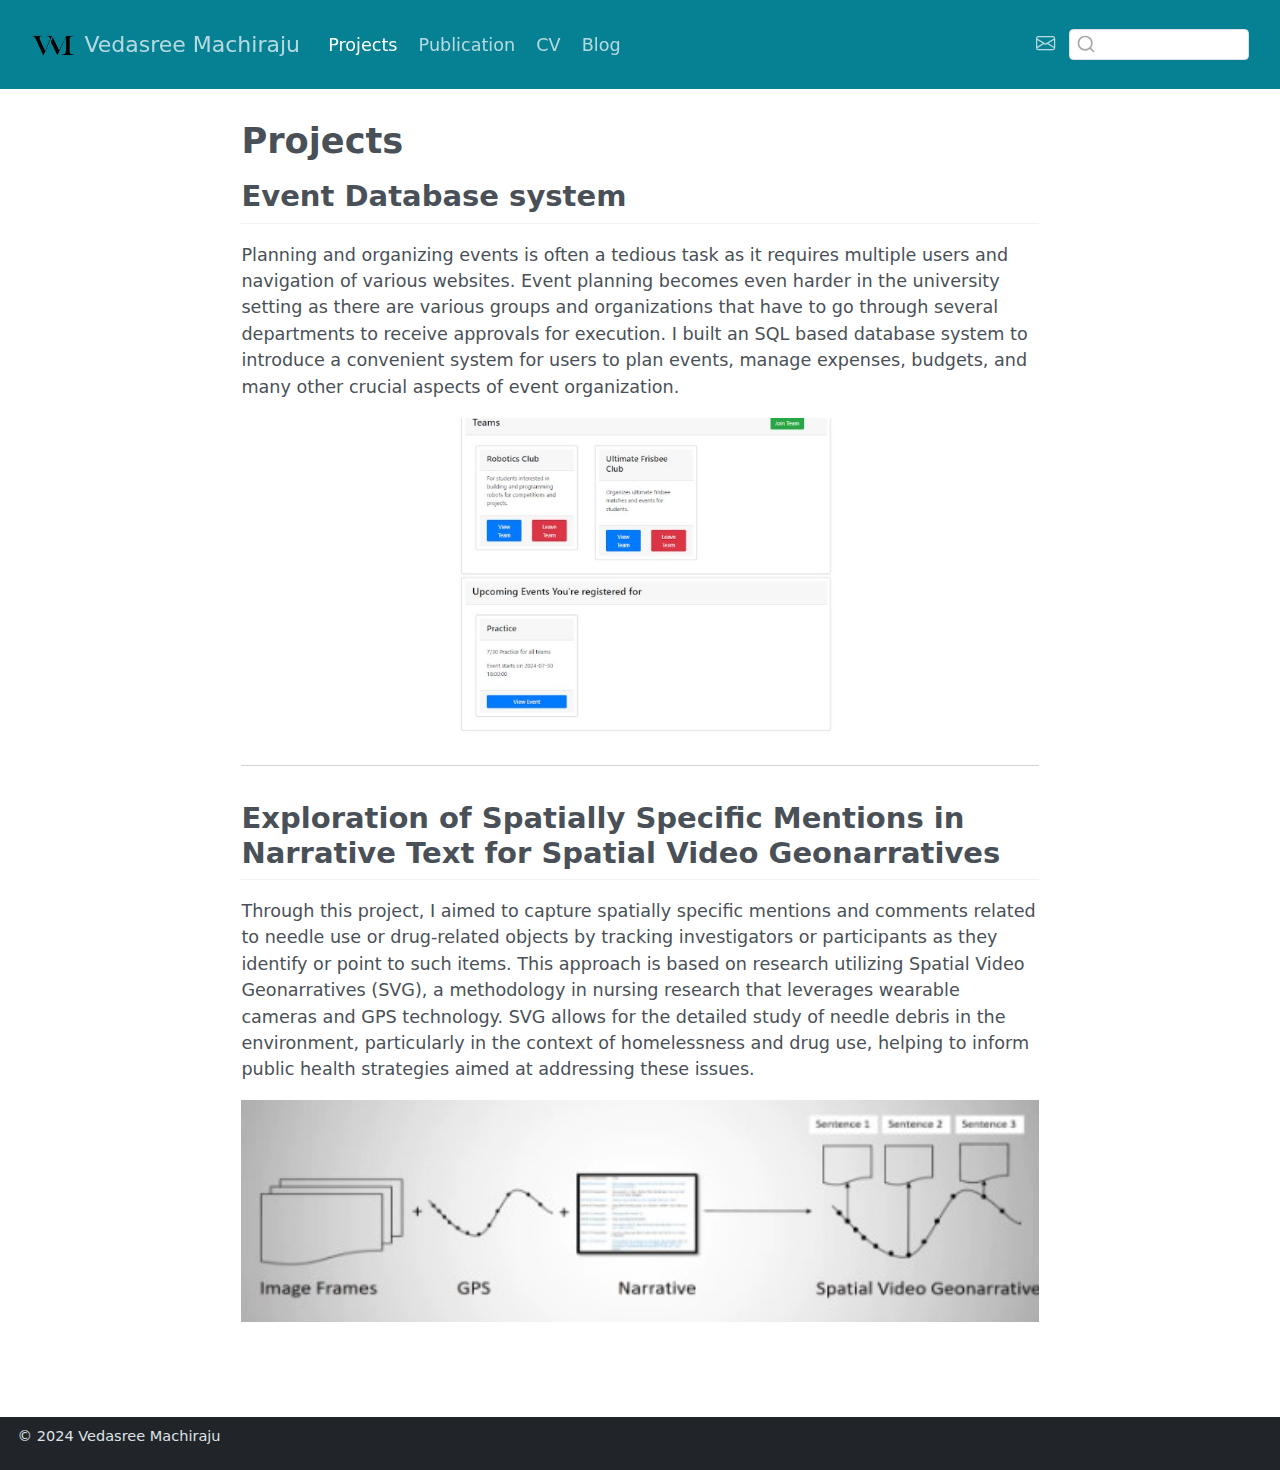
<file: docs/projects/index.html>
<!DOCTYPE html>
<html xmlns="http://www.w3.org/1999/xhtml" lang="en" xml:lang="en"><head>

<meta charset="utf-8">
<meta name="generator" content="quarto-1.5.57">

<meta name="viewport" content="width=device-width, initial-scale=1.0, user-scalable=yes">


<title>Projects – Vedasree Machiraju</title>
<style>
code{white-space: pre-wrap;}
span.smallcaps{font-variant: small-caps;}
div.columns{display: flex; gap: min(4vw, 1.5em);}
div.column{flex: auto; overflow-x: auto;}
div.hanging-indent{margin-left: 1.5em; text-indent: -1.5em;}
ul.task-list{list-style: none;}
ul.task-list li input[type="checkbox"] {
  width: 0.8em;
  margin: 0 0.8em 0.2em -1em; /* quarto-specific, see https://github.com/quarto-dev/quarto-cli/issues/4556 */ 
  vertical-align: middle;
}
</style>


<script src="../site_libs/quarto-nav/quarto-nav.js"></script>
<script src="../site_libs/clipboard/clipboard.min.js"></script>
<script src="../site_libs/quarto-search/autocomplete.umd.js"></script>
<script src="../site_libs/quarto-search/fuse.min.js"></script>
<script src="../site_libs/quarto-search/quarto-search.js"></script>
<meta name="quarto:offset" content="../">
<link href="../img/logo.png" rel="icon" type="image/png">
<script src="../site_libs/quarto-html/quarto.js"></script>
<script src="../site_libs/quarto-html/popper.min.js"></script>
<script src="../site_libs/quarto-html/tippy.umd.min.js"></script>
<script src="../site_libs/quarto-html/anchor.min.js"></script>
<link href="../site_libs/quarto-html/tippy.css" rel="stylesheet">
<link href="../site_libs/quarto-html/quarto-syntax-highlighting.css" rel="stylesheet" id="quarto-text-highlighting-styles">
<script src="../site_libs/bootstrap/bootstrap.min.js"></script>
<link href="../site_libs/bootstrap/bootstrap-icons.css" rel="stylesheet">
<link href="../site_libs/bootstrap/bootstrap.min.css" rel="stylesheet" id="quarto-bootstrap" data-mode="light">
<script id="quarto-search-options" type="application/json">{
  "location": "navbar",
  "copy-button": false,
  "collapse-after": 3,
  "panel-placement": "end",
  "type": "textbox",
  "limit": 50,
  "keyboard-shortcut": [
    "f",
    "/",
    "s"
  ],
  "language": {
    "search-no-results-text": "No results",
    "search-matching-documents-text": "matching documents",
    "search-copy-link-title": "Copy link to search",
    "search-hide-matches-text": "Hide additional matches",
    "search-more-match-text": "more match in this document",
    "search-more-matches-text": "more matches in this document",
    "search-clear-button-title": "Clear",
    "search-text-placeholder": "",
    "search-detached-cancel-button-title": "Cancel",
    "search-submit-button-title": "Submit",
    "search-label": "Search"
  }
}</script>


</head>

<body class="nav-fixed fullcontent">

<div id="quarto-search-results"></div>
  <header id="quarto-header" class="headroom fixed-top">
    <nav class="navbar navbar-expand-lg " data-bs-theme="dark">
      <div class="navbar-container container-fluid">
      <div class="navbar-brand-container mx-auto">
    <a href="../index.html" class="navbar-brand navbar-brand-logo">
    <img src="../img/logo.png" alt="" class="navbar-logo">
    </a>
    <a class="navbar-brand" href="../index.html">
    <span class="navbar-title">Vedasree Machiraju</span>
    </a>
  </div>
            <div id="quarto-search" class="" title="Search"></div>
          <button class="navbar-toggler" type="button" data-bs-toggle="collapse" data-bs-target="#navbarCollapse" aria-controls="navbarCollapse" role="menu" aria-expanded="false" aria-label="Toggle navigation" onclick="if (window.quartoToggleHeadroom) { window.quartoToggleHeadroom(); }">
  <span class="navbar-toggler-icon"></span>
</button>
          <div class="collapse navbar-collapse" id="navbarCollapse">
            <ul class="navbar-nav navbar-nav-scroll me-auto">
  <li class="nav-item">
    <a class="nav-link active" href="../projects/index.html" aria-current="page"> 
<span class="menu-text">Projects</span></a>
  </li>  
  <li class="nav-item">
    <a class="nav-link" href="../Publication/index.html"> 
<span class="menu-text">Publication</span></a>
  </li>  
  <li class="nav-item">
    <a class="nav-link" href="../cv/index.html"> 
<span class="menu-text">CV</span></a>
  </li>  
  <li class="nav-item">
    <a class="nav-link" href="../blog/index.html"> 
<span class="menu-text">Blog</span></a>
  </li>  
</ul>
            <ul class="navbar-nav navbar-nav-scroll ms-auto">
  <li class="nav-item compact">
    <a class="nav-link" href="https://github.com/vmachira"> <i class="bi bi-Github" role="img">
</i> 
<span class="menu-text"></span></a>
  </li>  
  <li class="nav-item compact">
    <a class="nav-link" href="https://www.linkedin.com/in/vedasree/"> <i class="bi bi-Linkedin" role="img">
</i> 
<span class="menu-text"></span></a>
  </li>  
  <li class="nav-item compact">
    <a class="nav-link" href="mailto:Vedasreemachiraju28@gmail.com"> <i class="bi bi-envelope" role="img" aria-label="email">
</i> 
<span class="menu-text"></span></a>
  </li>  
</ul>
          </div> <!-- /navcollapse -->
            <div class="quarto-navbar-tools">
</div>
      </div> <!-- /container-fluid -->
    </nav>
</header>
<!-- content -->
<div id="quarto-content" class="quarto-container page-columns page-rows-contents page-layout-article page-navbar">
<!-- sidebar -->
<!-- margin-sidebar -->
    
<!-- main -->
<main class="content" id="quarto-document-content">

<header id="title-block-header" class="quarto-title-block default">
<div class="quarto-title">
<h1 class="title">Projects</h1>
</div>



<div class="quarto-title-meta">

    
  
    
  </div>
  


</header>


<section id="event-database-system" class="level2">
<h2 class="anchored" data-anchor-id="event-database-system">Event Database system</h2>
<p>Planning and organizing events is often a tedious task as it requires multiple users and navigation of various websites. Event planning becomes even harder in the university setting as there are various groups and organizations that have to go through several departments to receive approvals for execution. I built an SQL based database system to introduce a convenient system for users to plan events, manage expenses, budgets, and many other crucial aspects of event organization.</p>
<p><img src="SQLd.jpg" style="height: 100%; width: 100%; object-fit: contain"></p>
<hr>
</section>
<section id="exploration-of-spatially-specific-mentions-in-narrative-text-for-spatial-video-geonarratives" class="level2">
<h2 class="anchored" data-anchor-id="exploration-of-spatially-specific-mentions-in-narrative-text-for-spatial-video-geonarratives">Exploration of Spatially Specific Mentions in Narrative Text for Spatial Video Geonarratives</h2>
<p>Through this project, I aimed to capture spatially specific mentions and comments related to needle use or drug-related objects by tracking investigators or participants as they identify or point to such items. This approach is based on research utilizing Spatial Video Geonarratives (SVG), a methodology in nursing research that leverages wearable cameras and GPS technology. SVG allows for the detailed study of needle debris in the environment, particularly in the context of homelessness and drug use, helping to inform public health strategies aimed at addressing these issues.</p>
<p><img src="GIS.jpg" style="height: 100%; width: 100%; object-fit: contain"></p>


</section>

</main> <!-- /main -->
<script id="quarto-html-after-body" type="application/javascript">
window.document.addEventListener("DOMContentLoaded", function (event) {
  const toggleBodyColorMode = (bsSheetEl) => {
    const mode = bsSheetEl.getAttribute("data-mode");
    const bodyEl = window.document.querySelector("body");
    if (mode === "dark") {
      bodyEl.classList.add("quarto-dark");
      bodyEl.classList.remove("quarto-light");
    } else {
      bodyEl.classList.add("quarto-light");
      bodyEl.classList.remove("quarto-dark");
    }
  }
  const toggleBodyColorPrimary = () => {
    const bsSheetEl = window.document.querySelector("link#quarto-bootstrap");
    if (bsSheetEl) {
      toggleBodyColorMode(bsSheetEl);
    }
  }
  toggleBodyColorPrimary();  
  const icon = "";
  const anchorJS = new window.AnchorJS();
  anchorJS.options = {
    placement: 'right',
    icon: icon
  };
  anchorJS.add('.anchored');
  const isCodeAnnotation = (el) => {
    for (const clz of el.classList) {
      if (clz.startsWith('code-annotation-')) {                     
        return true;
      }
    }
    return false;
  }
  const onCopySuccess = function(e) {
    // button target
    const button = e.trigger;
    // don't keep focus
    button.blur();
    // flash "checked"
    button.classList.add('code-copy-button-checked');
    var currentTitle = button.getAttribute("title");
    button.setAttribute("title", "Copied!");
    let tooltip;
    if (window.bootstrap) {
      button.setAttribute("data-bs-toggle", "tooltip");
      button.setAttribute("data-bs-placement", "left");
      button.setAttribute("data-bs-title", "Copied!");
      tooltip = new bootstrap.Tooltip(button, 
        { trigger: "manual", 
          customClass: "code-copy-button-tooltip",
          offset: [0, -8]});
      tooltip.show();    
    }
    setTimeout(function() {
      if (tooltip) {
        tooltip.hide();
        button.removeAttribute("data-bs-title");
        button.removeAttribute("data-bs-toggle");
        button.removeAttribute("data-bs-placement");
      }
      button.setAttribute("title", currentTitle);
      button.classList.remove('code-copy-button-checked');
    }, 1000);
    // clear code selection
    e.clearSelection();
  }
  const getTextToCopy = function(trigger) {
      const codeEl = trigger.previousElementSibling.cloneNode(true);
      for (const childEl of codeEl.children) {
        if (isCodeAnnotation(childEl)) {
          childEl.remove();
        }
      }
      return codeEl.innerText;
  }
  const clipboard = new window.ClipboardJS('.code-copy-button:not([data-in-quarto-modal])', {
    text: getTextToCopy
  });
  clipboard.on('success', onCopySuccess);
  if (window.document.getElementById('quarto-embedded-source-code-modal')) {
    // For code content inside modals, clipBoardJS needs to be initialized with a container option
    // TODO: Check when it could be a function (https://github.com/zenorocha/clipboard.js/issues/860)
    const clipboardModal = new window.ClipboardJS('.code-copy-button[data-in-quarto-modal]', {
      text: getTextToCopy,
      container: window.document.getElementById('quarto-embedded-source-code-modal')
    });
    clipboardModal.on('success', onCopySuccess);
  }
    var localhostRegex = new RegExp(/^(?:http|https):\/\/localhost\:?[0-9]*\//);
    var mailtoRegex = new RegExp(/^mailto:/);
      var filterRegex = new RegExp('/' + window.location.host + '/');
    var isInternal = (href) => {
        return filterRegex.test(href) || localhostRegex.test(href) || mailtoRegex.test(href);
    }
    // Inspect non-navigation links and adorn them if external
 	var links = window.document.querySelectorAll('a[href]:not(.nav-link):not(.navbar-brand):not(.toc-action):not(.sidebar-link):not(.sidebar-item-toggle):not(.pagination-link):not(.no-external):not([aria-hidden]):not(.dropdown-item):not(.quarto-navigation-tool):not(.about-link)');
    for (var i=0; i<links.length; i++) {
      const link = links[i];
      if (!isInternal(link.href)) {
        // undo the damage that might have been done by quarto-nav.js in the case of
        // links that we want to consider external
        if (link.dataset.originalHref !== undefined) {
          link.href = link.dataset.originalHref;
        }
      }
    }
  function tippyHover(el, contentFn, onTriggerFn, onUntriggerFn) {
    const config = {
      allowHTML: true,
      maxWidth: 500,
      delay: 100,
      arrow: false,
      appendTo: function(el) {
          return el.parentElement;
      },
      interactive: true,
      interactiveBorder: 10,
      theme: 'quarto',
      placement: 'bottom-start',
    };
    if (contentFn) {
      config.content = contentFn;
    }
    if (onTriggerFn) {
      config.onTrigger = onTriggerFn;
    }
    if (onUntriggerFn) {
      config.onUntrigger = onUntriggerFn;
    }
    window.tippy(el, config); 
  }
  const noterefs = window.document.querySelectorAll('a[role="doc-noteref"]');
  for (var i=0; i<noterefs.length; i++) {
    const ref = noterefs[i];
    tippyHover(ref, function() {
      // use id or data attribute instead here
      let href = ref.getAttribute('data-footnote-href') || ref.getAttribute('href');
      try { href = new URL(href).hash; } catch {}
      const id = href.replace(/^#\/?/, "");
      const note = window.document.getElementById(id);
      if (note) {
        return note.innerHTML;
      } else {
        return "";
      }
    });
  }
  const xrefs = window.document.querySelectorAll('a.quarto-xref');
  const processXRef = (id, note) => {
    // Strip column container classes
    const stripColumnClz = (el) => {
      el.classList.remove("page-full", "page-columns");
      if (el.children) {
        for (const child of el.children) {
          stripColumnClz(child);
        }
      }
    }
    stripColumnClz(note)
    if (id === null || id.startsWith('sec-')) {
      // Special case sections, only their first couple elements
      const container = document.createElement("div");
      if (note.children && note.children.length > 2) {
        container.appendChild(note.children[0].cloneNode(true));
        for (let i = 1; i < note.children.length; i++) {
          const child = note.children[i];
          if (child.tagName === "P" && child.innerText === "") {
            continue;
          } else {
            container.appendChild(child.cloneNode(true));
            break;
          }
        }
        if (window.Quarto?.typesetMath) {
          window.Quarto.typesetMath(container);
        }
        return container.innerHTML
      } else {
        if (window.Quarto?.typesetMath) {
          window.Quarto.typesetMath(note);
        }
        return note.innerHTML;
      }
    } else {
      // Remove any anchor links if they are present
      const anchorLink = note.querySelector('a.anchorjs-link');
      if (anchorLink) {
        anchorLink.remove();
      }
      if (window.Quarto?.typesetMath) {
        window.Quarto.typesetMath(note);
      }
      // TODO in 1.5, we should make sure this works without a callout special case
      if (note.classList.contains("callout")) {
        return note.outerHTML;
      } else {
        return note.innerHTML;
      }
    }
  }
  for (var i=0; i<xrefs.length; i++) {
    const xref = xrefs[i];
    tippyHover(xref, undefined, function(instance) {
      instance.disable();
      let url = xref.getAttribute('href');
      let hash = undefined; 
      if (url.startsWith('#')) {
        hash = url;
      } else {
        try { hash = new URL(url).hash; } catch {}
      }
      if (hash) {
        const id = hash.replace(/^#\/?/, "");
        const note = window.document.getElementById(id);
        if (note !== null) {
          try {
            const html = processXRef(id, note.cloneNode(true));
            instance.setContent(html);
          } finally {
            instance.enable();
            instance.show();
          }
        } else {
          // See if we can fetch this
          fetch(url.split('#')[0])
          .then(res => res.text())
          .then(html => {
            const parser = new DOMParser();
            const htmlDoc = parser.parseFromString(html, "text/html");
            const note = htmlDoc.getElementById(id);
            if (note !== null) {
              const html = processXRef(id, note);
              instance.setContent(html);
            } 
          }).finally(() => {
            instance.enable();
            instance.show();
          });
        }
      } else {
        // See if we can fetch a full url (with no hash to target)
        // This is a special case and we should probably do some content thinning / targeting
        fetch(url)
        .then(res => res.text())
        .then(html => {
          const parser = new DOMParser();
          const htmlDoc = parser.parseFromString(html, "text/html");
          const note = htmlDoc.querySelector('main.content');
          if (note !== null) {
            // This should only happen for chapter cross references
            // (since there is no id in the URL)
            // remove the first header
            if (note.children.length > 0 && note.children[0].tagName === "HEADER") {
              note.children[0].remove();
            }
            const html = processXRef(null, note);
            instance.setContent(html);
          } 
        }).finally(() => {
          instance.enable();
          instance.show();
        });
      }
    }, function(instance) {
    });
  }
      let selectedAnnoteEl;
      const selectorForAnnotation = ( cell, annotation) => {
        let cellAttr = 'data-code-cell="' + cell + '"';
        let lineAttr = 'data-code-annotation="' +  annotation + '"';
        const selector = 'span[' + cellAttr + '][' + lineAttr + ']';
        return selector;
      }
      const selectCodeLines = (annoteEl) => {
        const doc = window.document;
        const targetCell = annoteEl.getAttribute("data-target-cell");
        const targetAnnotation = annoteEl.getAttribute("data-target-annotation");
        const annoteSpan = window.document.querySelector(selectorForAnnotation(targetCell, targetAnnotation));
        const lines = annoteSpan.getAttribute("data-code-lines").split(",");
        const lineIds = lines.map((line) => {
          return targetCell + "-" + line;
        })
        let top = null;
        let height = null;
        let parent = null;
        if (lineIds.length > 0) {
            //compute the position of the single el (top and bottom and make a div)
            const el = window.document.getElementById(lineIds[0]);
            top = el.offsetTop;
            height = el.offsetHeight;
            parent = el.parentElement.parentElement;
          if (lineIds.length > 1) {
            const lastEl = window.document.getElementById(lineIds[lineIds.length - 1]);
            const bottom = lastEl.offsetTop + lastEl.offsetHeight;
            height = bottom - top;
          }
          if (top !== null && height !== null && parent !== null) {
            // cook up a div (if necessary) and position it 
            let div = window.document.getElementById("code-annotation-line-highlight");
            if (div === null) {
              div = window.document.createElement("div");
              div.setAttribute("id", "code-annotation-line-highlight");
              div.style.position = 'absolute';
              parent.appendChild(div);
            }
            div.style.top = top - 2 + "px";
            div.style.height = height + 4 + "px";
            div.style.left = 0;
            let gutterDiv = window.document.getElementById("code-annotation-line-highlight-gutter");
            if (gutterDiv === null) {
              gutterDiv = window.document.createElement("div");
              gutterDiv.setAttribute("id", "code-annotation-line-highlight-gutter");
              gutterDiv.style.position = 'absolute';
              const codeCell = window.document.getElementById(targetCell);
              const gutter = codeCell.querySelector('.code-annotation-gutter');
              gutter.appendChild(gutterDiv);
            }
            gutterDiv.style.top = top - 2 + "px";
            gutterDiv.style.height = height + 4 + "px";
          }
          selectedAnnoteEl = annoteEl;
        }
      };
      const unselectCodeLines = () => {
        const elementsIds = ["code-annotation-line-highlight", "code-annotation-line-highlight-gutter"];
        elementsIds.forEach((elId) => {
          const div = window.document.getElementById(elId);
          if (div) {
            div.remove();
          }
        });
        selectedAnnoteEl = undefined;
      };
        // Handle positioning of the toggle
    window.addEventListener(
      "resize",
      throttle(() => {
        elRect = undefined;
        if (selectedAnnoteEl) {
          selectCodeLines(selectedAnnoteEl);
        }
      }, 10)
    );
    function throttle(fn, ms) {
    let throttle = false;
    let timer;
      return (...args) => {
        if(!throttle) { // first call gets through
            fn.apply(this, args);
            throttle = true;
        } else { // all the others get throttled
            if(timer) clearTimeout(timer); // cancel #2
            timer = setTimeout(() => {
              fn.apply(this, args);
              timer = throttle = false;
            }, ms);
        }
      };
    }
      // Attach click handler to the DT
      const annoteDls = window.document.querySelectorAll('dt[data-target-cell]');
      for (const annoteDlNode of annoteDls) {
        annoteDlNode.addEventListener('click', (event) => {
          const clickedEl = event.target;
          if (clickedEl !== selectedAnnoteEl) {
            unselectCodeLines();
            const activeEl = window.document.querySelector('dt[data-target-cell].code-annotation-active');
            if (activeEl) {
              activeEl.classList.remove('code-annotation-active');
            }
            selectCodeLines(clickedEl);
            clickedEl.classList.add('code-annotation-active');
          } else {
            // Unselect the line
            unselectCodeLines();
            clickedEl.classList.remove('code-annotation-active');
          }
        });
      }
  const findCites = (el) => {
    const parentEl = el.parentElement;
    if (parentEl) {
      const cites = parentEl.dataset.cites;
      if (cites) {
        return {
          el,
          cites: cites.split(' ')
        };
      } else {
        return findCites(el.parentElement)
      }
    } else {
      return undefined;
    }
  };
  var bibliorefs = window.document.querySelectorAll('a[role="doc-biblioref"]');
  for (var i=0; i<bibliorefs.length; i++) {
    const ref = bibliorefs[i];
    const citeInfo = findCites(ref);
    if (citeInfo) {
      tippyHover(citeInfo.el, function() {
        var popup = window.document.createElement('div');
        citeInfo.cites.forEach(function(cite) {
          var citeDiv = window.document.createElement('div');
          citeDiv.classList.add('hanging-indent');
          citeDiv.classList.add('csl-entry');
          var biblioDiv = window.document.getElementById('ref-' + cite);
          if (biblioDiv) {
            citeDiv.innerHTML = biblioDiv.innerHTML;
          }
          popup.appendChild(citeDiv);
        });
        return popup.innerHTML;
      });
    }
  }
});
</script>
</div> <!-- /content -->
<footer class="footer">
  <div class="nav-footer">
    <div class="nav-footer-left">
<p><span class="faux-block">© 2024 Vedasree Machiraju </span></p>
</div>   
    <div class="nav-footer-center">
<p><span class="faux-block"><a href="https://www.marvinschmitt.com/blog/website-tutorial-quarto/"></a></span></p>
</div>
    <div class="nav-footer-right">
<p><span class="faux-block"><a href="https://github.com/marvinschmitt/quarto-website-template/"></a></span></p>
</div>
  </div>
</footer>




</body></html>
</file>
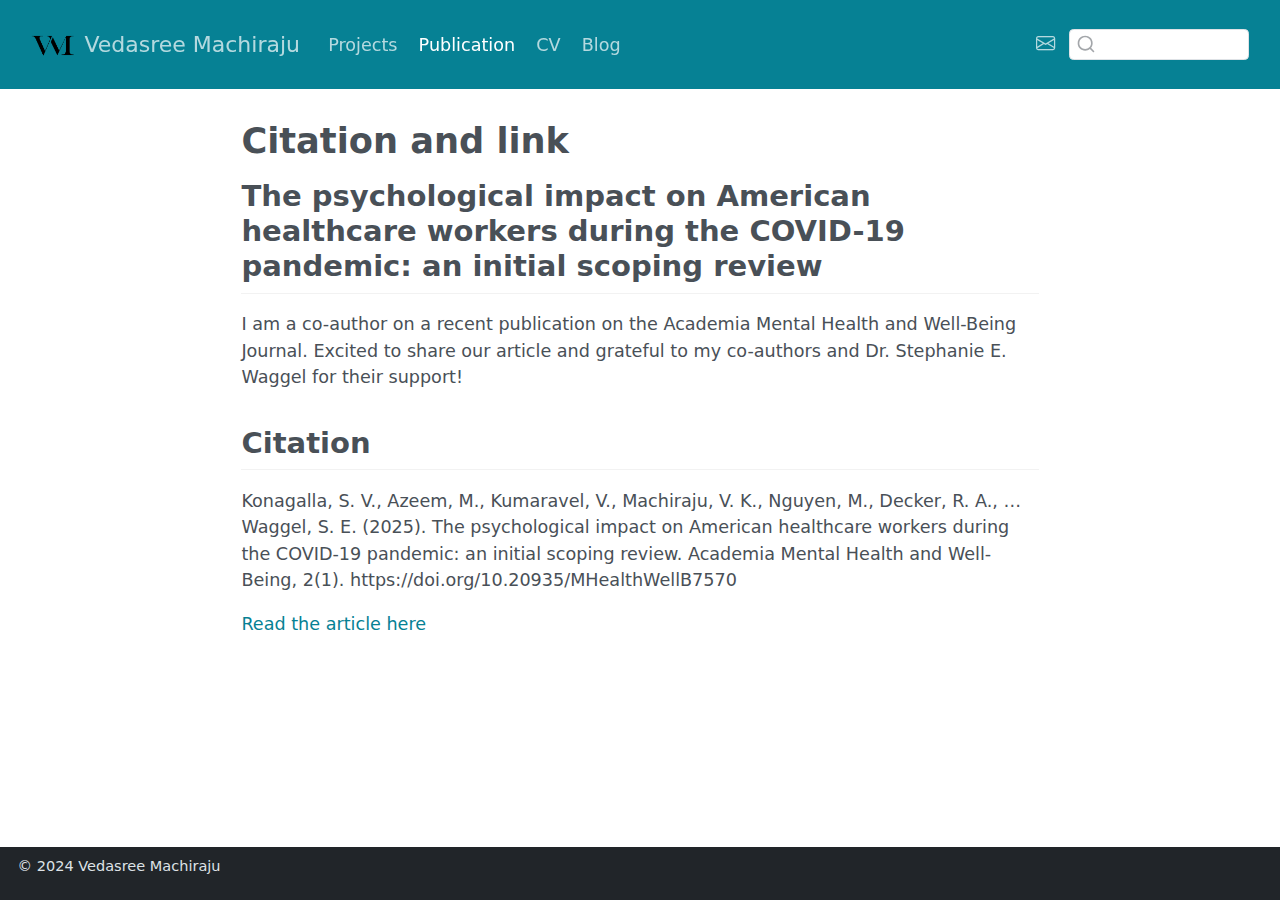
<file: docs/Publication/index.html>
<!DOCTYPE html>
<html xmlns="http://www.w3.org/1999/xhtml" lang="en" xml:lang="en"><head>

<meta charset="utf-8">
<meta name="generator" content="quarto-1.5.57">

<meta name="viewport" content="width=device-width, initial-scale=1.0, user-scalable=yes">


<title>Citation and link – Vedasree Machiraju</title>
<style>
code{white-space: pre-wrap;}
span.smallcaps{font-variant: small-caps;}
div.columns{display: flex; gap: min(4vw, 1.5em);}
div.column{flex: auto; overflow-x: auto;}
div.hanging-indent{margin-left: 1.5em; text-indent: -1.5em;}
ul.task-list{list-style: none;}
ul.task-list li input[type="checkbox"] {
  width: 0.8em;
  margin: 0 0.8em 0.2em -1em; /* quarto-specific, see https://github.com/quarto-dev/quarto-cli/issues/4556 */ 
  vertical-align: middle;
}
</style>


<script src="../site_libs/quarto-nav/quarto-nav.js"></script>
<script src="../site_libs/clipboard/clipboard.min.js"></script>
<script src="../site_libs/quarto-search/autocomplete.umd.js"></script>
<script src="../site_libs/quarto-search/fuse.min.js"></script>
<script src="../site_libs/quarto-search/quarto-search.js"></script>
<meta name="quarto:offset" content="../">
<link href="../img/logo.png" rel="icon" type="image/png">
<script src="../site_libs/quarto-html/quarto.js"></script>
<script src="../site_libs/quarto-html/popper.min.js"></script>
<script src="../site_libs/quarto-html/tippy.umd.min.js"></script>
<script src="../site_libs/quarto-html/anchor.min.js"></script>
<link href="../site_libs/quarto-html/tippy.css" rel="stylesheet">
<link href="../site_libs/quarto-html/quarto-syntax-highlighting.css" rel="stylesheet" id="quarto-text-highlighting-styles">
<script src="../site_libs/bootstrap/bootstrap.min.js"></script>
<link href="../site_libs/bootstrap/bootstrap-icons.css" rel="stylesheet">
<link href="../site_libs/bootstrap/bootstrap.min.css" rel="stylesheet" id="quarto-bootstrap" data-mode="light">
<script id="quarto-search-options" type="application/json">{
  "location": "navbar",
  "copy-button": false,
  "collapse-after": 3,
  "panel-placement": "end",
  "type": "textbox",
  "limit": 50,
  "keyboard-shortcut": [
    "f",
    "/",
    "s"
  ],
  "language": {
    "search-no-results-text": "No results",
    "search-matching-documents-text": "matching documents",
    "search-copy-link-title": "Copy link to search",
    "search-hide-matches-text": "Hide additional matches",
    "search-more-match-text": "more match in this document",
    "search-more-matches-text": "more matches in this document",
    "search-clear-button-title": "Clear",
    "search-text-placeholder": "",
    "search-detached-cancel-button-title": "Cancel",
    "search-submit-button-title": "Submit",
    "search-label": "Search"
  }
}</script>


</head>

<body class="nav-fixed fullcontent">

<div id="quarto-search-results"></div>
  <header id="quarto-header" class="headroom fixed-top">
    <nav class="navbar navbar-expand-lg " data-bs-theme="dark">
      <div class="navbar-container container-fluid">
      <div class="navbar-brand-container mx-auto">
    <a href="../index.html" class="navbar-brand navbar-brand-logo">
    <img src="../img/logo.png" alt="" class="navbar-logo">
    </a>
    <a class="navbar-brand" href="../index.html">
    <span class="navbar-title">Vedasree Machiraju</span>
    </a>
  </div>
            <div id="quarto-search" class="" title="Search"></div>
          <button class="navbar-toggler" type="button" data-bs-toggle="collapse" data-bs-target="#navbarCollapse" aria-controls="navbarCollapse" role="menu" aria-expanded="false" aria-label="Toggle navigation" onclick="if (window.quartoToggleHeadroom) { window.quartoToggleHeadroom(); }">
  <span class="navbar-toggler-icon"></span>
</button>
          <div class="collapse navbar-collapse" id="navbarCollapse">
            <ul class="navbar-nav navbar-nav-scroll me-auto">
  <li class="nav-item">
    <a class="nav-link" href="../projects/index.html"> 
<span class="menu-text">Projects</span></a>
  </li>  
  <li class="nav-item">
    <a class="nav-link active" href="../Publication/index.html" aria-current="page"> 
<span class="menu-text">Publication</span></a>
  </li>  
  <li class="nav-item">
    <a class="nav-link" href="../cv/index.html"> 
<span class="menu-text">CV</span></a>
  </li>  
  <li class="nav-item">
    <a class="nav-link" href="../blog/index.html"> 
<span class="menu-text">Blog</span></a>
  </li>  
</ul>
            <ul class="navbar-nav navbar-nav-scroll ms-auto">
  <li class="nav-item compact">
    <a class="nav-link" href="https://github.com/vmachira"> <i class="bi bi-Github" role="img">
</i> 
<span class="menu-text"></span></a>
  </li>  
  <li class="nav-item compact">
    <a class="nav-link" href="https://www.linkedin.com/in/vedasree/"> <i class="bi bi-Linkedin" role="img">
</i> 
<span class="menu-text"></span></a>
  </li>  
  <li class="nav-item compact">
    <a class="nav-link" href="mailto:Vedasreemachiraju28@gmail.com"> <i class="bi bi-envelope" role="img" aria-label="email">
</i> 
<span class="menu-text"></span></a>
  </li>  
</ul>
          </div> <!-- /navcollapse -->
            <div class="quarto-navbar-tools">
</div>
      </div> <!-- /container-fluid -->
    </nav>
</header>
<!-- content -->
<div id="quarto-content" class="quarto-container page-columns page-rows-contents page-layout-article page-navbar">
<!-- sidebar -->
<!-- margin-sidebar -->
    
<!-- main -->
<main class="content" id="quarto-document-content">

<header id="title-block-header" class="quarto-title-block default">
<div class="quarto-title">
<h1 class="title">Citation and link</h1>
</div>



<div class="quarto-title-meta">

    
  
    
  </div>
  


</header>


<section id="the-psychological-impact-on-american-healthcare-workers-during-the-covid-19-pandemic-an-initial-scoping-review" class="level2">
<h2 class="anchored" data-anchor-id="the-psychological-impact-on-american-healthcare-workers-during-the-covid-19-pandemic-an-initial-scoping-review">The psychological impact on American healthcare workers during the COVID-19 pandemic: an initial scoping review</h2>
<p>I am a co-author on a recent publication on the Academia Mental Health and Well-Being Journal. Excited to share our article and grateful to my co-authors and Dr.&nbsp;Stephanie E. Waggel for their support!</p>
</section>
<section id="citation" class="level2">
<h2 class="anchored" data-anchor-id="citation">Citation</h2>
<p>Konagalla, S. V., Azeem, M., Kumaravel, V., Machiraju, V. K., Nguyen, M., Decker, R. A., … Waggel, S. E. (2025). The psychological impact on American healthcare workers during the COVID-19 pandemic: an initial scoping review. Academia Mental Health and Well-Being, 2(1). https://doi.org/10.20935/MHealthWellB7570</p>
<p><a href="https://www.academia.edu/2997-9196/2/1/10.20935/MHealthWellB7570#sec5-Acad.Ment.Health.WellB.-2-55">Read the article here</a></p>


</section>

</main> <!-- /main -->
<script id="quarto-html-after-body" type="application/javascript">
window.document.addEventListener("DOMContentLoaded", function (event) {
  const toggleBodyColorMode = (bsSheetEl) => {
    const mode = bsSheetEl.getAttribute("data-mode");
    const bodyEl = window.document.querySelector("body");
    if (mode === "dark") {
      bodyEl.classList.add("quarto-dark");
      bodyEl.classList.remove("quarto-light");
    } else {
      bodyEl.classList.add("quarto-light");
      bodyEl.classList.remove("quarto-dark");
    }
  }
  const toggleBodyColorPrimary = () => {
    const bsSheetEl = window.document.querySelector("link#quarto-bootstrap");
    if (bsSheetEl) {
      toggleBodyColorMode(bsSheetEl);
    }
  }
  toggleBodyColorPrimary();  
  const icon = "";
  const anchorJS = new window.AnchorJS();
  anchorJS.options = {
    placement: 'right',
    icon: icon
  };
  anchorJS.add('.anchored');
  const isCodeAnnotation = (el) => {
    for (const clz of el.classList) {
      if (clz.startsWith('code-annotation-')) {                     
        return true;
      }
    }
    return false;
  }
  const onCopySuccess = function(e) {
    // button target
    const button = e.trigger;
    // don't keep focus
    button.blur();
    // flash "checked"
    button.classList.add('code-copy-button-checked');
    var currentTitle = button.getAttribute("title");
    button.setAttribute("title", "Copied!");
    let tooltip;
    if (window.bootstrap) {
      button.setAttribute("data-bs-toggle", "tooltip");
      button.setAttribute("data-bs-placement", "left");
      button.setAttribute("data-bs-title", "Copied!");
      tooltip = new bootstrap.Tooltip(button, 
        { trigger: "manual", 
          customClass: "code-copy-button-tooltip",
          offset: [0, -8]});
      tooltip.show();    
    }
    setTimeout(function() {
      if (tooltip) {
        tooltip.hide();
        button.removeAttribute("data-bs-title");
        button.removeAttribute("data-bs-toggle");
        button.removeAttribute("data-bs-placement");
      }
      button.setAttribute("title", currentTitle);
      button.classList.remove('code-copy-button-checked');
    }, 1000);
    // clear code selection
    e.clearSelection();
  }
  const getTextToCopy = function(trigger) {
      const codeEl = trigger.previousElementSibling.cloneNode(true);
      for (const childEl of codeEl.children) {
        if (isCodeAnnotation(childEl)) {
          childEl.remove();
        }
      }
      return codeEl.innerText;
  }
  const clipboard = new window.ClipboardJS('.code-copy-button:not([data-in-quarto-modal])', {
    text: getTextToCopy
  });
  clipboard.on('success', onCopySuccess);
  if (window.document.getElementById('quarto-embedded-source-code-modal')) {
    // For code content inside modals, clipBoardJS needs to be initialized with a container option
    // TODO: Check when it could be a function (https://github.com/zenorocha/clipboard.js/issues/860)
    const clipboardModal = new window.ClipboardJS('.code-copy-button[data-in-quarto-modal]', {
      text: getTextToCopy,
      container: window.document.getElementById('quarto-embedded-source-code-modal')
    });
    clipboardModal.on('success', onCopySuccess);
  }
    var localhostRegex = new RegExp(/^(?:http|https):\/\/localhost\:?[0-9]*\//);
    var mailtoRegex = new RegExp(/^mailto:/);
      var filterRegex = new RegExp('/' + window.location.host + '/');
    var isInternal = (href) => {
        return filterRegex.test(href) || localhostRegex.test(href) || mailtoRegex.test(href);
    }
    // Inspect non-navigation links and adorn them if external
 	var links = window.document.querySelectorAll('a[href]:not(.nav-link):not(.navbar-brand):not(.toc-action):not(.sidebar-link):not(.sidebar-item-toggle):not(.pagination-link):not(.no-external):not([aria-hidden]):not(.dropdown-item):not(.quarto-navigation-tool):not(.about-link)');
    for (var i=0; i<links.length; i++) {
      const link = links[i];
      if (!isInternal(link.href)) {
        // undo the damage that might have been done by quarto-nav.js in the case of
        // links that we want to consider external
        if (link.dataset.originalHref !== undefined) {
          link.href = link.dataset.originalHref;
        }
      }
    }
  function tippyHover(el, contentFn, onTriggerFn, onUntriggerFn) {
    const config = {
      allowHTML: true,
      maxWidth: 500,
      delay: 100,
      arrow: false,
      appendTo: function(el) {
          return el.parentElement;
      },
      interactive: true,
      interactiveBorder: 10,
      theme: 'quarto',
      placement: 'bottom-start',
    };
    if (contentFn) {
      config.content = contentFn;
    }
    if (onTriggerFn) {
      config.onTrigger = onTriggerFn;
    }
    if (onUntriggerFn) {
      config.onUntrigger = onUntriggerFn;
    }
    window.tippy(el, config); 
  }
  const noterefs = window.document.querySelectorAll('a[role="doc-noteref"]');
  for (var i=0; i<noterefs.length; i++) {
    const ref = noterefs[i];
    tippyHover(ref, function() {
      // use id or data attribute instead here
      let href = ref.getAttribute('data-footnote-href') || ref.getAttribute('href');
      try { href = new URL(href).hash; } catch {}
      const id = href.replace(/^#\/?/, "");
      const note = window.document.getElementById(id);
      if (note) {
        return note.innerHTML;
      } else {
        return "";
      }
    });
  }
  const xrefs = window.document.querySelectorAll('a.quarto-xref');
  const processXRef = (id, note) => {
    // Strip column container classes
    const stripColumnClz = (el) => {
      el.classList.remove("page-full", "page-columns");
      if (el.children) {
        for (const child of el.children) {
          stripColumnClz(child);
        }
      }
    }
    stripColumnClz(note)
    if (id === null || id.startsWith('sec-')) {
      // Special case sections, only their first couple elements
      const container = document.createElement("div");
      if (note.children && note.children.length > 2) {
        container.appendChild(note.children[0].cloneNode(true));
        for (let i = 1; i < note.children.length; i++) {
          const child = note.children[i];
          if (child.tagName === "P" && child.innerText === "") {
            continue;
          } else {
            container.appendChild(child.cloneNode(true));
            break;
          }
        }
        if (window.Quarto?.typesetMath) {
          window.Quarto.typesetMath(container);
        }
        return container.innerHTML
      } else {
        if (window.Quarto?.typesetMath) {
          window.Quarto.typesetMath(note);
        }
        return note.innerHTML;
      }
    } else {
      // Remove any anchor links if they are present
      const anchorLink = note.querySelector('a.anchorjs-link');
      if (anchorLink) {
        anchorLink.remove();
      }
      if (window.Quarto?.typesetMath) {
        window.Quarto.typesetMath(note);
      }
      // TODO in 1.5, we should make sure this works without a callout special case
      if (note.classList.contains("callout")) {
        return note.outerHTML;
      } else {
        return note.innerHTML;
      }
    }
  }
  for (var i=0; i<xrefs.length; i++) {
    const xref = xrefs[i];
    tippyHover(xref, undefined, function(instance) {
      instance.disable();
      let url = xref.getAttribute('href');
      let hash = undefined; 
      if (url.startsWith('#')) {
        hash = url;
      } else {
        try { hash = new URL(url).hash; } catch {}
      }
      if (hash) {
        const id = hash.replace(/^#\/?/, "");
        const note = window.document.getElementById(id);
        if (note !== null) {
          try {
            const html = processXRef(id, note.cloneNode(true));
            instance.setContent(html);
          } finally {
            instance.enable();
            instance.show();
          }
        } else {
          // See if we can fetch this
          fetch(url.split('#')[0])
          .then(res => res.text())
          .then(html => {
            const parser = new DOMParser();
            const htmlDoc = parser.parseFromString(html, "text/html");
            const note = htmlDoc.getElementById(id);
            if (note !== null) {
              const html = processXRef(id, note);
              instance.setContent(html);
            } 
          }).finally(() => {
            instance.enable();
            instance.show();
          });
        }
      } else {
        // See if we can fetch a full url (with no hash to target)
        // This is a special case and we should probably do some content thinning / targeting
        fetch(url)
        .then(res => res.text())
        .then(html => {
          const parser = new DOMParser();
          const htmlDoc = parser.parseFromString(html, "text/html");
          const note = htmlDoc.querySelector('main.content');
          if (note !== null) {
            // This should only happen for chapter cross references
            // (since there is no id in the URL)
            // remove the first header
            if (note.children.length > 0 && note.children[0].tagName === "HEADER") {
              note.children[0].remove();
            }
            const html = processXRef(null, note);
            instance.setContent(html);
          } 
        }).finally(() => {
          instance.enable();
          instance.show();
        });
      }
    }, function(instance) {
    });
  }
      let selectedAnnoteEl;
      const selectorForAnnotation = ( cell, annotation) => {
        let cellAttr = 'data-code-cell="' + cell + '"';
        let lineAttr = 'data-code-annotation="' +  annotation + '"';
        const selector = 'span[' + cellAttr + '][' + lineAttr + ']';
        return selector;
      }
      const selectCodeLines = (annoteEl) => {
        const doc = window.document;
        const targetCell = annoteEl.getAttribute("data-target-cell");
        const targetAnnotation = annoteEl.getAttribute("data-target-annotation");
        const annoteSpan = window.document.querySelector(selectorForAnnotation(targetCell, targetAnnotation));
        const lines = annoteSpan.getAttribute("data-code-lines").split(",");
        const lineIds = lines.map((line) => {
          return targetCell + "-" + line;
        })
        let top = null;
        let height = null;
        let parent = null;
        if (lineIds.length > 0) {
            //compute the position of the single el (top and bottom and make a div)
            const el = window.document.getElementById(lineIds[0]);
            top = el.offsetTop;
            height = el.offsetHeight;
            parent = el.parentElement.parentElement;
          if (lineIds.length > 1) {
            const lastEl = window.document.getElementById(lineIds[lineIds.length - 1]);
            const bottom = lastEl.offsetTop + lastEl.offsetHeight;
            height = bottom - top;
          }
          if (top !== null && height !== null && parent !== null) {
            // cook up a div (if necessary) and position it 
            let div = window.document.getElementById("code-annotation-line-highlight");
            if (div === null) {
              div = window.document.createElement("div");
              div.setAttribute("id", "code-annotation-line-highlight");
              div.style.position = 'absolute';
              parent.appendChild(div);
            }
            div.style.top = top - 2 + "px";
            div.style.height = height + 4 + "px";
            div.style.left = 0;
            let gutterDiv = window.document.getElementById("code-annotation-line-highlight-gutter");
            if (gutterDiv === null) {
              gutterDiv = window.document.createElement("div");
              gutterDiv.setAttribute("id", "code-annotation-line-highlight-gutter");
              gutterDiv.style.position = 'absolute';
              const codeCell = window.document.getElementById(targetCell);
              const gutter = codeCell.querySelector('.code-annotation-gutter');
              gutter.appendChild(gutterDiv);
            }
            gutterDiv.style.top = top - 2 + "px";
            gutterDiv.style.height = height + 4 + "px";
          }
          selectedAnnoteEl = annoteEl;
        }
      };
      const unselectCodeLines = () => {
        const elementsIds = ["code-annotation-line-highlight", "code-annotation-line-highlight-gutter"];
        elementsIds.forEach((elId) => {
          const div = window.document.getElementById(elId);
          if (div) {
            div.remove();
          }
        });
        selectedAnnoteEl = undefined;
      };
        // Handle positioning of the toggle
    window.addEventListener(
      "resize",
      throttle(() => {
        elRect = undefined;
        if (selectedAnnoteEl) {
          selectCodeLines(selectedAnnoteEl);
        }
      }, 10)
    );
    function throttle(fn, ms) {
    let throttle = false;
    let timer;
      return (...args) => {
        if(!throttle) { // first call gets through
            fn.apply(this, args);
            throttle = true;
        } else { // all the others get throttled
            if(timer) clearTimeout(timer); // cancel #2
            timer = setTimeout(() => {
              fn.apply(this, args);
              timer = throttle = false;
            }, ms);
        }
      };
    }
      // Attach click handler to the DT
      const annoteDls = window.document.querySelectorAll('dt[data-target-cell]');
      for (const annoteDlNode of annoteDls) {
        annoteDlNode.addEventListener('click', (event) => {
          const clickedEl = event.target;
          if (clickedEl !== selectedAnnoteEl) {
            unselectCodeLines();
            const activeEl = window.document.querySelector('dt[data-target-cell].code-annotation-active');
            if (activeEl) {
              activeEl.classList.remove('code-annotation-active');
            }
            selectCodeLines(clickedEl);
            clickedEl.classList.add('code-annotation-active');
          } else {
            // Unselect the line
            unselectCodeLines();
            clickedEl.classList.remove('code-annotation-active');
          }
        });
      }
  const findCites = (el) => {
    const parentEl = el.parentElement;
    if (parentEl) {
      const cites = parentEl.dataset.cites;
      if (cites) {
        return {
          el,
          cites: cites.split(' ')
        };
      } else {
        return findCites(el.parentElement)
      }
    } else {
      return undefined;
    }
  };
  var bibliorefs = window.document.querySelectorAll('a[role="doc-biblioref"]');
  for (var i=0; i<bibliorefs.length; i++) {
    const ref = bibliorefs[i];
    const citeInfo = findCites(ref);
    if (citeInfo) {
      tippyHover(citeInfo.el, function() {
        var popup = window.document.createElement('div');
        citeInfo.cites.forEach(function(cite) {
          var citeDiv = window.document.createElement('div');
          citeDiv.classList.add('hanging-indent');
          citeDiv.classList.add('csl-entry');
          var biblioDiv = window.document.getElementById('ref-' + cite);
          if (biblioDiv) {
            citeDiv.innerHTML = biblioDiv.innerHTML;
          }
          popup.appendChild(citeDiv);
        });
        return popup.innerHTML;
      });
    }
  }
});
</script>
</div> <!-- /content -->
<footer class="footer">
  <div class="nav-footer">
    <div class="nav-footer-left">
<p><span class="faux-block">© 2024 Vedasree Machiraju </span></p>
</div>   
    <div class="nav-footer-center">
<p><span class="faux-block"><a href="https://www.marvinschmitt.com/blog/website-tutorial-quarto/"></a></span></p>
</div>
    <div class="nav-footer-right">
<p><span class="faux-block"><a href="https://github.com/marvinschmitt/quarto-website-template/"></a></span></p>
</div>
  </div>
</footer>




</body></html>
</file>
<file: docs/site_libs/quarto-html/tippy.css>
.tippy-box[data-animation=fade][data-state=hidden]{opacity:0}[data-tippy-root]{max-width:calc(100vw - 10px)}.tippy-box{position:relative;background-color:#333;color:#fff;border-radius:4px;font-size:14px;line-height:1.4;white-space:normal;outline:0;transition-property:transform,visibility,opacity}.tippy-box[data-placement^=top]>.tippy-arrow{bottom:0}.tippy-box[data-placement^=top]>.tippy-arrow:before{bottom:-7px;left:0;border-width:8px 8px 0;border-top-color:initial;transform-origin:center top}.tippy-box[data-placement^=bottom]>.tippy-arrow{top:0}.tippy-box[data-placement^=bottom]>.tippy-arrow:before{top:-7px;left:0;border-width:0 8px 8px;border-bottom-color:initial;transform-origin:center bottom}.tippy-box[data-placement^=left]>.tippy-arrow{right:0}.tippy-box[data-placement^=left]>.tippy-arrow:before{border-width:8px 0 8px 8px;border-left-color:initial;right:-7px;transform-origin:center left}.tippy-box[data-placement^=right]>.tippy-arrow{left:0}.tippy-box[data-placement^=right]>.tippy-arrow:before{left:-7px;border-width:8px 8px 8px 0;border-right-color:initial;transform-origin:center right}.tippy-box[data-inertia][data-state=visible]{transition-timing-function:cubic-bezier(.54,1.5,.38,1.11)}.tippy-arrow{width:16px;height:16px;color:#333}.tippy-arrow:before{content:"";position:absolute;border-color:transparent;border-style:solid}.tippy-content{position:relative;padding:5px 9px;z-index:1}
</file>
<file: docs/site_libs/quarto-html/quarto-syntax-highlighting.css>
/* quarto syntax highlight colors */
:root {
  --quarto-hl-ot-color: #003B4F;
  --quarto-hl-at-color: #657422;
  --quarto-hl-ss-color: #20794D;
  --quarto-hl-an-color: #5E5E5E;
  --quarto-hl-fu-color: #4758AB;
  --quarto-hl-st-color: #20794D;
  --quarto-hl-cf-color: #003B4F;
  --quarto-hl-op-color: #5E5E5E;
  --quarto-hl-er-color: #AD0000;
  --quarto-hl-bn-color: #AD0000;
  --quarto-hl-al-color: #AD0000;
  --quarto-hl-va-color: #111111;
  --quarto-hl-bu-color: inherit;
  --quarto-hl-ex-color: inherit;
  --quarto-hl-pp-color: #AD0000;
  --quarto-hl-in-color: #5E5E5E;
  --quarto-hl-vs-color: #20794D;
  --quarto-hl-wa-color: #5E5E5E;
  --quarto-hl-do-color: #5E5E5E;
  --quarto-hl-im-color: #00769E;
  --quarto-hl-ch-color: #20794D;
  --quarto-hl-dt-color: #AD0000;
  --quarto-hl-fl-color: #AD0000;
  --quarto-hl-co-color: #5E5E5E;
  --quarto-hl-cv-color: #5E5E5E;
  --quarto-hl-cn-color: #8f5902;
  --quarto-hl-sc-color: #5E5E5E;
  --quarto-hl-dv-color: #AD0000;
  --quarto-hl-kw-color: #003B4F;
}

/* other quarto variables */
:root {
  --quarto-font-monospace: SFMono-Regular, Menlo, Monaco, Consolas, "Liberation Mono", "Courier New", monospace;
}

pre > code.sourceCode > span {
  color: #003B4F;
}

code span {
  color: #003B4F;
}

code.sourceCode > span {
  color: #003B4F;
}

div.sourceCode,
div.sourceCode pre.sourceCode {
  color: #003B4F;
}

code span.ot {
  color: #003B4F;
  font-style: inherit;
}

code span.at {
  color: #657422;
  font-style: inherit;
}

code span.ss {
  color: #20794D;
  font-style: inherit;
}

code span.an {
  color: #5E5E5E;
  font-style: inherit;
}

code span.fu {
  color: #4758AB;
  font-style: inherit;
}

code span.st {
  color: #20794D;
  font-style: inherit;
}

code span.cf {
  color: #003B4F;
  font-weight: bold;
  font-style: inherit;
}

code span.op {
  color: #5E5E5E;
  font-style: inherit;
}

code span.er {
  color: #AD0000;
  font-style: inherit;
}

code span.bn {
  color: #AD0000;
  font-style: inherit;
}

code span.al {
  color: #AD0000;
  font-style: inherit;
}

code span.va {
  color: #111111;
  font-style: inherit;
}

code span.bu {
  font-style: inherit;
}

code span.ex {
  font-style: inherit;
}

code span.pp {
  color: #AD0000;
  font-style: inherit;
}

code span.in {
  color: #5E5E5E;
  font-style: inherit;
}

code span.vs {
  color: #20794D;
  font-style: inherit;
}

code span.wa {
  color: #5E5E5E;
  font-style: italic;
}

code span.do {
  color: #5E5E5E;
  font-style: italic;
}

code span.im {
  color: #00769E;
  font-style: inherit;
}

code span.ch {
  color: #20794D;
  font-style: inherit;
}

code span.dt {
  color: #AD0000;
  font-style: inherit;
}

code span.fl {
  color: #AD0000;
  font-style: inherit;
}

code span.co {
  color: #5E5E5E;
  font-style: inherit;
}

code span.cv {
  color: #5E5E5E;
  font-style: italic;
}

code span.cn {
  color: #8f5902;
  font-style: inherit;
}

code span.sc {
  color: #5E5E5E;
  font-style: inherit;
}

code span.dv {
  color: #AD0000;
  font-style: inherit;
}

code span.kw {
  color: #003B4F;
  font-weight: bold;
  font-style: inherit;
}

.prevent-inlining {
  content: "</";
}

/*# sourceMappingURL=debc5d5d77c3f9108843748ff7464032.css.map */
</file>
